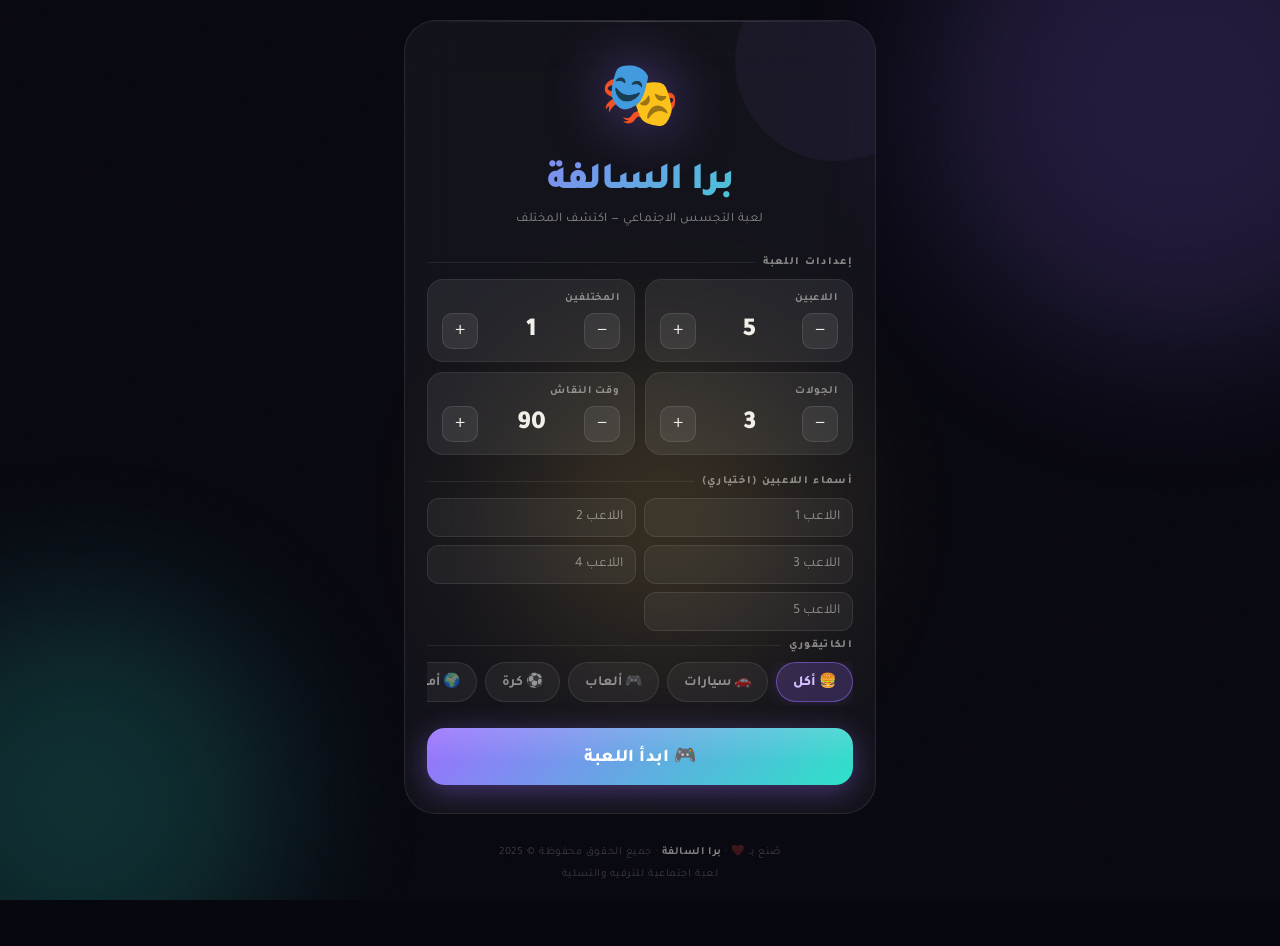
<file: index.html>
<!DOCTYPE html>
<html lang="ar" dir="rtl">
<head>
<meta charset="UTF-8"/>
<meta name="viewport" content="width=device-width, initial-scale=1.0, maximum-scale=1.0"/>
<title>برا السالفة</title>
<link rel="preconnect" href="https://fonts.googleapis.com">
<link href="https://fonts.googleapis.com/css2?family=Tajawal:wght@300;400;500;700;800;900&display=swap" rel="stylesheet">
<style>
:root{
  --bg:#07070f;
  --s1:#0e0e1c;
  --s2:#14142a;
  --s3:#1c1c38;
  --acc1:#f0c040;
  --acc2:#ff6a2f;
  --acc3:#9b6fff;
  --acc4:#2de2c8;
  --acc5:#ff4d6d;
  --text:#f2efe9;
  --t2:rgba(242,239,233,0.52);
  --t3:rgba(242,239,233,0.22);
  --t4:rgba(242,239,233,0.08);
  --rad:22px;
  --rad2:32px;
  --grd1:linear-gradient(135deg,#9b6fff,#2de2c8);
  --grd2:linear-gradient(135deg,#f0c040,#ff6a2f);
  --grd3:linear-gradient(135deg,#ff4d6d,#9b6fff);
}
*{margin:0;padding:0;box-sizing:border-box;-webkit-tap-highlight-color:transparent;}
html{font-size:16px;scroll-behavior:smooth;}
body{
  font-family:'Tajawal',sans-serif;
  background:var(--bg);color:var(--text);
  min-height:100vh;display:flex;
  justify-content:center;align-items:flex-start;
  overflow-x:hidden;
}

/* BG */
.scene{position:fixed;inset:0;z-index:0;overflow:hidden;}
.orb{position:absolute;border-radius:50%;filter:blur(80px);opacity:0.18;pointer-events:none;}
.orb1{width:500px;height:500px;background:#9b6fff;top:-150px;right:-150px;animation:orbF1 14s ease-in-out infinite alternate;}
.orb2{width:400px;height:400px;background:#2de2c8;bottom:-100px;left:-120px;animation:orbF2 18s ease-in-out infinite alternate;}
.orb3{width:300px;height:300px;background:#f0c040;top:40%;left:40%;animation:orbF3 11s ease-in-out infinite alternate;}
@keyframes orbF1{0%{transform:translate(0,0);}100%{transform:translate(-60px,80px);}}
@keyframes orbF2{0%{transform:translate(0,0);}100%{transform:translate(80px,-60px);}}
@keyframes orbF3{0%{transform:translate(0,0) scale(1);}100%{transform:translate(-40px,40px) scale(1.2);}}
.grain{position:fixed;inset:0;z-index:1;pointer-events:none;opacity:0.035;
  background-image:url("data:image/svg+xml,%3Csvg xmlns='http://www.w3.org/2000/svg' width='300' height='300'%3E%3Cfilter id='n'%3E%3CfeTurbulence type='fractalNoise' baseFrequency='0.75' numOctaves='4' stitchTiles='stitch'/%3E%3C/filter%3E%3Crect width='300' height='300' filter='url(%23n)'/%3E%3C/svg%3E");}

/* WRAP */
.wrap{position:relative;z-index:2;width:100%;max-width:500px;padding:20px 14px 60px;}

/* SCREEN ANIM */
.screen{animation:sIn 0.5s cubic-bezier(0.22,1,0.36,1);}
@keyframes sIn{from{opacity:0;transform:translateY(28px) scale(0.96);}to{opacity:1;transform:none;}}

/* CARD */
.card{
  background:rgba(255,255,255,0.045);
  border:1px solid rgba(255,255,255,0.09);
  border-radius:var(--rad2);
  backdrop-filter:blur(32px);-webkit-backdrop-filter:blur(32px);
  padding:28px 22px;position:relative;overflow:hidden;
}
.card-shine{
  position:absolute;top:0;left:0;right:0;height:1px;
  background:linear-gradient(90deg,transparent 0%,rgba(255,255,255,0.18) 50%,transparent 100%);
}
.card-glow{
  position:absolute;top:-60px;right:-60px;width:200px;height:200px;
  border-radius:50%;opacity:0.06;pointer-events:none;
}

/* LOGO */
.logo-wrap{text-align:center;padding:8px 0 28px;}
.logo-emoji{
  font-size:64px;display:block;margin-bottom:14px;
  filter:drop-shadow(0 0 28px rgba(155,111,255,0.5));
  animation:floaty 3.5s ease-in-out infinite;
}
@keyframes floaty{0%,100%{transform:translateY(0) rotate(-2deg);}50%{transform:translateY(-10px) rotate(2deg);}}
.logo-name{
  font-size:38px;font-weight:900;letter-spacing:-1px;
  background:var(--grd1);-webkit-background-clip:text;-webkit-text-fill-color:transparent;background-clip:text;
}
.logo-tagline{font-size:13px;color:var(--t2);margin-top:6px;font-weight:400;letter-spacing:0.04em;}

/* SECTION LABEL */
.sec-lbl{
  font-size:11px;font-weight:800;letter-spacing:0.12em;
  text-transform:uppercase;color:var(--t2);
  margin-bottom:10px;display:flex;align-items:center;gap:8px;
}
.sec-lbl::after{content:'';flex:1;height:1px;background:var(--t4);}

/* STEPPER */
.steppers{display:grid;grid-template-columns:1fr 1fr;gap:10px;margin-bottom:20px;}
.stepper-box{
  background:var(--t4);border:1px solid rgba(255,255,255,0.07);
  border-radius:16px;padding:12px 14px;
}
.stepper-lbl{font-size:11px;font-weight:700;letter-spacing:0.08em;text-transform:uppercase;color:var(--t2);margin-bottom:8px;}
.stepper-row{display:flex;align-items:center;justify-content:space-between;}
.step-btn{
  width:36px;height:36px;border-radius:10px;border:1px solid rgba(255,255,255,0.1);
  background:rgba(255,255,255,0.07);color:var(--text);font-size:20px;
  cursor:pointer;transition:background 0.15s,transform 0.1s;
  display:flex;align-items:center;justify-content:center;line-height:1;
  font-family:'Tajawal',sans-serif;
}
.step-btn:hover{background:rgba(255,255,255,0.14);}
.step-btn:active{transform:scale(0.88);}
.step-val{font-size:26px;font-weight:900;min-width:40px;text-align:center;}

/* CATEGORY */
.cat-scroll{
  display:flex;gap:8px;overflow-x:auto;padding-bottom:4px;margin-bottom:8px;
  scrollbar-width:none;-ms-overflow-style:none;
}
.cat-scroll::-webkit-scrollbar{display:none;}
.cat-chip{
  flex-shrink:0;padding:9px 16px;border-radius:50px;
  border:1px solid rgba(255,255,255,0.09);
  background:rgba(255,255,255,0.05);
  color:var(--t2);font-size:14px;font-weight:600;
  font-family:'Tajawal',sans-serif;cursor:pointer;
  transition:all 0.2s;white-space:nowrap;
}
.cat-chip:hover{background:rgba(255,255,255,0.1);color:var(--text);}
.cat-chip.on{
  background:rgba(155,111,255,0.22);
  border-color:rgba(155,111,255,0.5);
  color:#d4beff;font-weight:800;
  box-shadow:0 0 16px rgba(155,111,255,0.18);
}

/* NAME INPUTS */
.names-grid{display:grid;grid-template-columns:1fr 1fr;gap:8px;margin-bottom:8px;}
.name-input{
  width:100%;padding:10px 12px;border-radius:12px;
  border:1px solid rgba(255,255,255,0.09);background:rgba(255,255,255,0.05);
  color:var(--text);font-size:14px;font-weight:600;
  font-family:'Tajawal',sans-serif;transition:all 0.2s;
}
.name-input::placeholder{color:var(--t2);font-weight:400;}
.name-input:focus{outline:none;background:rgba(255,255,255,0.09);border-color:rgba(155,111,255,0.45);}

/* MAIN BTN */
.btn{
  width:100%;padding:16px;border:none;border-radius:18px;
  color:#fff;font-size:18px;font-weight:800;
  font-family:'Tajawal',sans-serif;cursor:pointer;
  transition:transform 0.15s,box-shadow 0.2s,opacity 0.15s;
  position:relative;overflow:hidden;margin-top:14px;
  letter-spacing:0.02em;
}
.btn::before{
  content:'';position:absolute;inset:0;
  background:linear-gradient(180deg,rgba(255,255,255,0.13) 0%,transparent 60%);
  pointer-events:none;
}
.btn:hover{transform:translateY(-2px);}
.btn:active{transform:scale(0.97);opacity:0.9;}
.btn-primary{background:var(--grd1);box-shadow:0 6px 28px rgba(155,111,255,0.38);}
.btn-primary:hover{box-shadow:0 10px 36px rgba(155,111,255,0.5);}
.btn-gold{background:var(--grd2);box-shadow:0 6px 28px rgba(240,192,64,0.35);}
.btn-red{background:var(--grd3);box-shadow:0 6px 24px rgba(255,77,109,0.35);}
.btn-ghost{
  background:rgba(255,255,255,0.07);
  border:1px solid rgba(255,255,255,0.12);
  box-shadow:none;color:var(--text);font-weight:700;font-size:16px;
}
.btn-ghost:hover{background:rgba(255,255,255,0.12);}

/* PROGRESS */
.prog-wrap{margin-bottom:22px;}
.prog-meta{display:flex;justify-content:space-between;font-size:12px;font-weight:700;color:var(--t2);margin-bottom:8px;text-transform:uppercase;letter-spacing:0.05em;}
.prog-track{height:5px;background:rgba(255,255,255,0.07);border-radius:99px;overflow:hidden;}
.prog-fill{height:100%;border-radius:99px;background:var(--grd1);transition:width 0.6s cubic-bezier(0.34,1.56,0.64,1);}

/* ROUND PILL */
.round-pill{
  display:inline-flex;align-items:center;gap:6px;
  padding:5px 14px;border-radius:99px;
  background:rgba(155,111,255,0.12);border:1px solid rgba(155,111,255,0.28);
  color:#c4a7ff;font-size:12px;font-weight:800;letter-spacing:0.06em;
  text-transform:uppercase;margin-bottom:18px;
}

/* PLAYER REVEAL */
.player-tag{
  display:inline-flex;align-items:center;gap:6px;
  background:rgba(240,192,64,0.1);border:1px solid rgba(240,192,64,0.25);
  border-radius:99px;padding:5px 14px;
  font-size:12px;font-weight:800;color:var(--acc1);
  text-transform:uppercase;letter-spacing:0.07em;margin-bottom:10px;
}
.player-big{font-size:44px;font-weight:900;line-height:1;margin-bottom:28px;letter-spacing:-1px;}

/* FLIP */
.flip{
  height:210px;border-radius:24px;
  display:flex;flex-direction:column;align-items:center;justify-content:center;
  gap:10px;cursor:pointer;user-select:none;
  transition:transform 0.15s,box-shadow 0.2s;
  margin:4px 0 24px;position:relative;overflow:hidden;
}
.flip:active{transform:scale(0.97);}
.flip-lock{
  background:rgba(255,255,255,0.03);
  border:2px dashed rgba(255,255,255,0.14);
}
.flip-lock .fl-ico{font-size:44px;animation:pulse2 2.8s ease-in-out infinite;}
@keyframes pulse2{0%,100%{transform:scale(1);opacity:0.7;}50%{transform:scale(1.12);opacity:1;}}
.flip-lock .fl-txt{font-size:16px;color:var(--t2);font-weight:600;}
.flip-open{
  background:linear-gradient(145deg,#1a0d44,#0d2a3a);
  border:1px solid rgba(255,255,255,0.1);
  box-shadow:0 20px 60px rgba(0,0,0,0.5),inset 0 1px 0 rgba(255,255,255,0.1);
}
.flip-open::before{
  content:'';position:absolute;
  width:200px;height:200px;border-radius:50%;
  background:radial-gradient(circle,rgba(155,111,255,0.25),transparent 70%);
  top:-40px;left:-40px;pointer-events:none;
}
.flip-open::after{
  content:'';position:absolute;
  width:150px;height:150px;border-radius:50%;
  background:radial-gradient(circle,rgba(45,226,200,0.15),transparent 70%);
  bottom:-30px;right:-30px;pointer-events:none;
}
.fo-badge{position:relative;font-size:11px;font-weight:800;letter-spacing:0.12em;text-transform:uppercase;color:var(--acc4);opacity:0.8;}
.fo-word{position:relative;font-size:48px;font-weight:900;letter-spacing:-1px;animation:wPop 0.45s cubic-bezier(0.34,1.56,0.64,1);}
@keyframes wPop{from{transform:scale(0.4) rotate(-8deg);opacity:0;}to{transform:none;opacity:1;}}
.fo-hint{position:relative;font-size:12px;color:var(--t2);}

/* TIMER */
.timer-outer{display:flex;justify-content:center;margin-bottom:22px;}
.timer-ring{position:relative;width:120px;height:120px;}
.timer-ring svg{transform:rotate(-90deg);}
.timer-mid{position:absolute;inset:0;display:flex;flex-direction:column;align-items:center;justify-content:center;}
.t-num{font-size:34px;font-weight:900;line-height:1;}
.t-lbl{font-size:10px;color:var(--t2);text-transform:uppercase;letter-spacing:0.1em;margin-top:2px;}

/* HINTS */
.hints-g{display:grid;grid-template-columns:1fr 1fr;gap:8px;margin-bottom:18px;}
.h-pill{
  padding:10px;border-radius:12px;
  border:1px solid rgba(255,255,255,0.08);background:rgba(255,255,255,0.04);
  color:var(--t2);font-size:13px;font-family:'Tajawal',sans-serif;
  cursor:pointer;transition:all 0.18s;text-align:center;
}
.h-pill:hover{background:rgba(255,255,255,0.09);color:var(--text);}
.h-pill.done{
  background:rgba(45,226,200,0.07);border-color:rgba(45,226,200,0.22);
  color:var(--acc4);text-decoration:line-through;opacity:0.45;pointer-events:none;
}

/* OUTSIDER */
.out-card{
  display:flex;align-items:center;gap:14px;
  background:rgba(255,77,109,0.08);border:1px solid rgba(255,77,109,0.22);
  border-radius:18px;padding:16px;margin-bottom:10px;
  animation:sIn 0.4s ease;
}
.out-ava{
  width:52px;height:52px;border-radius:14px;flex-shrink:0;
  background:rgba(255,77,109,0.18);
  display:flex;align-items:center;justify-content:center;font-size:26px;
}
.out-name{font-size:20px;font-weight:900;}
.out-sub{font-size:13px;color:rgba(255,130,130,0.7);margin-top:2px;}

/* WORD COMPARE */
.wc{display:grid;grid-template-columns:1fr 1fr;gap:10px;margin:14px 0;}
.wb{border-radius:16px;padding:16px 10px;text-align:center;}
.wb-n{background:rgba(45,226,200,0.08);border:1px solid rgba(45,226,200,0.22);}
.wb-o{background:rgba(255,77,109,0.08);border:1px solid rgba(255,77,109,0.22);}
.wb-lbl{font-size:10px;font-weight:800;text-transform:uppercase;letter-spacing:0.1em;opacity:0.65;margin-bottom:6px;}
.wb-val{font-size:22px;font-weight:900;}
.wb-n .wb-lbl,.wb-n .wb-val{color:var(--acc4);}
.wb-o .wb-lbl,.wb-o .wb-val{color:#ff8fa3;}

/* VOTE */
.vote-box{
  background:rgba(255,255,255,0.03);border:1px solid rgba(255,255,255,0.07);
  border-radius:18px;padding:16px;margin:14px 0;
}
.vote-ttl{font-size:13px;font-weight:700;color:var(--t2);text-align:center;margin-bottom:12px;}
.vote-g{display:flex;flex-wrap:wrap;gap:8px;justify-content:center;}
.vbtn{
  padding:8px 18px;border-radius:12px;
  border:1px solid rgba(255,255,255,0.1);background:rgba(255,255,255,0.05);
  color:var(--t2);font-size:14px;font-weight:700;
  font-family:'Tajawal',sans-serif;cursor:pointer;transition:all 0.18s;
}
.vbtn:hover{background:rgba(255,255,255,0.1);color:var(--text);}
.vbtn.on{background:rgba(240,192,64,0.15);border-color:rgba(240,192,64,0.4);color:var(--acc1);}

/* SCORES */
.s-list{margin:14px 0;}
.s-row{
  display:flex;align-items:center;gap:12px;
  padding:14px 16px;border-radius:16px;margin-bottom:8px;
  background:rgba(255,255,255,0.03);border:1px solid rgba(255,255,255,0.06);
  transition:all 0.3s;
}
.s-row.g1{background:rgba(240,192,64,0.07);border-color:rgba(240,192,64,0.22);}
.s-row.g2{background:rgba(192,192,192,0.05);border-color:rgba(192,192,192,0.15);}
.s-row.g3{background:rgba(205,127,50,0.06);border-color:rgba(205,127,50,0.18);}
.s-rank{font-size:22px;width:32px;text-align:center;flex-shrink:0;}
.s-name{flex:1;font-size:16px;font-weight:700;}
.s-pts{
  background:rgba(255,255,255,0.07);
  border-radius:99px;padding:4px 14px;
  font-size:14px;font-weight:900;color:var(--acc1);
}

/* WINNER */
.winner{
  text-align:center;padding:30px 20px;
  background:linear-gradient(145deg,rgba(240,192,64,0.09),rgba(155,111,255,0.07));
  border:1px solid rgba(240,192,64,0.18);border-radius:24px;margin-bottom:20px;
  animation:sIn 0.6s cubic-bezier(0.34,1.56,0.64,1);
}
.w-crown{font-size:58px;display:block;animation:floaty 2.5s ease-in-out infinite;margin-bottom:8px;filter:drop-shadow(0 0 20px rgba(240,192,64,0.5));}
.w-sub{font-size:12px;font-weight:800;text-transform:uppercase;letter-spacing:0.1em;color:var(--t2);}
.w-name{font-size:38px;font-weight:900;color:var(--acc1);margin:6px 0;letter-spacing:-0.5px;}
.w-pts{font-size:15px;color:var(--t2);}

/* INFO BOX */
.info{
  background:rgba(45,226,200,0.05);border:1px solid rgba(45,226,200,0.14);
  border-radius:12px;padding:12px 14px;font-size:12px;
  color:rgba(45,226,200,0.8);line-height:2;margin:10px 0;
}

/* FOOTER */
.footer{
  text-align:center;margin-top:28px;
  font-size:11px;color:var(--t3);letter-spacing:0.05em;line-height:2;
}
.footer strong{color:var(--t2);font-weight:700;}

/* DIVIDER */
.div{height:1px;background:var(--t4);margin:18px 0;}

/* CENTER */
.tc{text-align:center;}
.mb4{margin-bottom:4px;}
.mb12{margin-bottom:12px;}
.mb18{margin-bottom:18px;}
</style>
</head>
<body>
<div class="scene">
  <div class="orb orb1"></div>
  <div class="orb orb2"></div>
  <div class="orb orb3"></div>
</div>
<div class="grain"></div>
<div class="wrap"><div id="app"></div></div>

<script>
/* ══════════════════════════════════════════════
   WORD BANK — 14 categories, 40+ pairs each
══════════════════════════════════════════════ */
const CATS={
"🍔 أكل":[
  ["برجر","شاورما"],["بيتزا","فطيرة"],["كبسة","مندي"],["قهوة","شاي"],
  ["دونات","كوكيز"],["كولا","بيبسي"],["سوشي","روبيان"],["بطاطس مقلية","بطاطس مشوية"],
  ["آيس كريم","جيلاتو"],["شوكولاته","كاراميل"],["تشيز كيك","تيراميسو"],["ويفر","كيت كات"],
  ["رز","معكرونة"],["فلافل","كباب"],["لحم","دجاج"],["خبز","كرواسون"],
  ["عسل","مربى"],["زبدة","جبنة"],["تمر","زبيب"],["مافن","كب كيك"],
  ["لاتيه","كابتشينو"],["موز","تفاحة"],["مانجو","فراولة"],["عصير برتقال","عصير تفاح"],
  ["سمبوسة","بريك"],["هريس","جريش"],["مطبق","بنكاك"],["ورق عنب","محشي"],
  ["حمص","فول"],["باذنجان","كوسا"],["سمك","ربيان"],["لقيمات","زلابية"],
  ["بسبوسة","كنافة"],["مهلبية","أم علي"],["ماكرون","إيكلير"],["تاكو","بريتو"],
  ["رامن","أودون"],["ستيك","كوتليت"],["لازانيا","مسقعة"],["باييا","ريزوتو"],
  ["جوز هند","بطيخ"],["خوخ","كيوي"],["ثوم","بصل"],["زيتون","خيار"],
  ["برياني","كبسة"],["شاورما لحم","شاورما دجاج"],["فطور سعودي","فطور مصري"],["كيك","تورتة"],
  ["فشار","شيبس"],["مكسرات","بزر"],["سلطة سيزر","تبولة"],["بيض مقلي","بيض مسلوق"],
  ["حليب","لبن"],["ماء غازي","عصير طبيعي"],
],
"🚗 سيارات":[
  ["كامري","أكورد"],["مرسيدس","لكزس"],["ددسن","هايلكس"],["موستنق","كامارو"],
  ["جي كلاس","رنج روفر"],["لامبورغيني","فيراري"],["بورش","ماكلارين"],["تويوتا","هوندا"],
  ["BMW","أودي"],["باترول","لاند كروزر"],["شيفروليه","فورد"],["كيا","هيونداي"],
  ["فولفو","جاغوار"],["بنتلي","رولز رويس"],["تسلا","ريفيان"],["مازدا","متسوبيشي"],
  ["رينو","بيجو"],["فيات","سيات"],["سوبارو","سوزوكي"],["جيب","إنفيتي"],
  ["لينكون","كاديلاك"],["أكورا","جنسيس"],["بوجاتي","كونيغسيق"],["آستون مارتن","ماكلارين"],
  ["ألفا روميو","ماسيراتي"],["برامبو","ألبينا"],["سياره هجين","سياره كهربائيه"],
  ["سيدان","SUV"],["كوبيه","كابريوليه"],["بيك أب","ميني فان"],
  ["جينيسيس","لكزس"],["جي إم سي","شيفروليه"],["نيسان","تويوتا"],["دايهاتسو","سوزوكي"],
  ["فورد رابتر","تويوتا هايلكس"],["هامر","جيب رانجلر"],["ماكلارين","بوغاتي"],["سيدان فخم","هاتشباك"],
  ["دفع رباعي","دفع أمامي"],["سكوتر كهربائي","دراجة نارية"],
],
"🎮 ألعاب":[
  ["ماينكرافت","روبلوكس"],["فالورانت","كود"],["فيفا","eFootball"],["GTA","ريد ديد"],
  ["فورتنايت","ببجي"],["ليج أوف ليجندز","دوتا 2"],["أمونج أس","أسيسين كريد"],
  ["زيلدا","ماريو"],["هوقوارتس ليغاسي","إيلدن رينج"],["سبايدرمان","باتمان أركام"],
  ["هالو","ديستيني"],["أبيكس ليجندز","واذرسبون"],["سايبربانك","ووتشدوجز"],
  ["ديفل ماي كراي","بايونيتا"],["سوني كرايتون","سوني هورايزن"],["بلودبورن","دارك سولز"],
  ["أوفرووتش","باراجون"],["تيرارياه","ستارديو فالي"],["أنيمال كروسينج","هاني"],
  ["نيد فور سبيد","فورزا"],["بيوشوك","سيستم شوك"],["ماس إفيكت","كيارا جرند"],
  ["مورتال كومبات","تيكين"],["ستريت فايتر","كينغ أوف فايترز"],["بوكيمون","ديجيمون"],
  ["سونيك","ميغامان"],["بنجو كازووي","كراش بانديكوت"],["راتشيت وكلانك","جاك أند داكستر"],
  ["ميرابيل","بيومتال"],["أوريوشن","بلات"],["ريزيدنت إيفيل","سايلنت هيل"],
  ["دياولو","باث أوف إكزايل"],["هيرثستون","ماجيك ذي غازيرينج"],["أسفالت","ريل ريسينج"],
  ["كول أوف ديوتي","باتلفيلد"],["روكيت ليج","فيفا"],["فري فاير","ببجي موبايل"],["كلاش أوف كلانس","كلاش رويال"],
  ["كاندي كراش","صب واي سيرفرز"],["رينبو سيكس","كاونتر سترايك"],["ذا لاست أوف أس","ديز جون"],
  ["ديابلو","باث أوف إكزايل 2"],["فاينل فانتازي","دراجون كويست"],["إف سي 25","إي فوتبول"],
],
"⚽ كرة":[
  ["رونالدو","ميسي"],["الهلال","النصر"],["الاتحاد","الأهلي"],["ريال مدريد","برشلونة"],
  ["ليفربول","مانشستر سيتي"],["نيمار","مبابي"],["التعاون","الفيحاء"],["لامين يامال","بيدري"],
  ["إنتر ميلان","ميلان"],["يوفنتوس","نابولي"],["بايرن ميونخ","دورتموند"],["PSG","أرسنال"],
  ["مانشستر يونايتد","تشيلسي"],["توتنهام","أستون فيلا"],["أتلتيكو مدريد","سيفيا"],
  ["بنفيكا","بورتو"],["سيلتيك","رينجرز"],["أياكس","PSV"],["زيدان","رونالدينيو"],
  ["بيكنباور","كروف"],["بيليه","مارادونا"],["لفانتين","بنزيمة"],["هالاند","فينيسيوس"],
  ["محمد صلاح","سون هيونج مين"],["بوكايو ساكا","مارتيليس"],["كيليان مبابي","ديمبيلي"],
  ["دفري","فان ديك"],["كيبا","كورتوا"],["تير شتيغن","ألفيسون"],["رحيم ستيرلينج","بيرناردو سيلفا"],
  ["الشباب","أحد"],["الفتح","ضمك"],["كأس العالم","كأس آسيا"],["دوري روشن","دوري أبطال أوروبا"],
  ["كرة قدم","كرة يد"],["حكم","لاعب"],["ضربة جزاء","ركلة حرة"],["مدافع","مهاجم"],["حارس مرمى","خط وسط"],
],
"🌍 أماكن":[
  ["مكة","المدينة"],["الرياض","جدة"],["دبي","أبوظبي"],["القاهرة","الإسكندرية"],
  ["لندن","باريس"],["طوكيو","سيول"],["نيويورك","لوس أنجلوس"],["البر","البحر"],
  ["الحديقة","الشاطئ"],["النيوم","العُلا"],["أمستردام","بروكسل"],["روما","ميلان"],
  ["برلين","ميونخ"],["مدريد","برشلونة"],["بانكوك","سنغافورة"],["مومباي","دلهي"],
  ["إسطنبول","أنقرة"],["ماليزيا","إندونيسيا"],["سيدني","ملبورن"],["كيب تاون","نيروبي"],
  ["تورنتو","فانكوفر"],["مكسيكو سيتي","بوينس آيرس"],["ريو","ساو باولو"],["براغ","فيينا"],
  ["موسكو","سانت بطرسبرغ"],["بيجين","شنغهاي"],["أوساكا","كيوتو"],["مراكش","تونس"],
  ["عمان","مسقط"],["الكويت","البحرين"],["الجبال","السهول"],["الصحراء","الغابة"],
  ["المدينة","الريف"],["الجنوب","الشمال"],["الشرق","الغرب"],["الجزيرة","القارة"],
  ["الطائف","أبها"],["تبوك","حائل"],["الدمام","الخبر"],["جازان","نجران"],
  ["فلورنسا","البندقية"],["فيينا","زيوريخ"],["هلسنكي","ستوكهولم"],["أوسلو","كوبنهاغن"],
  ["الأهرامات","برج إيفل"],["برج خليفة","برج المملكة"],
],
"👕 ملابس":[
  ["نايك","أديداس"],["قميص","تيشيرت"],["جينز","بنطلون كتان"],["بشت","عباية"],
  ["كوتشي","صندل"],["شماغ","غترة"],["بليزر","جاكيت"],["سوتشي","بيجامة"],
  ["ساعة رولكس","ساعة أبل"],["نظارة شمسية","نظارة طبية"],["ثوب","دشداشة"],
  ["فستان","تنورة"],["بلوزة","قميص كاجوال"],["كاب","بيني"],["وشاح","كرافته"],
  ["حزام جلد","حزام قماش"],["جوارب","كنادر"],["سترة شتوية","معطف"],["بدلة","كاجوال"],
  ["رياضي","رسمي"],["أبيض","أسود"],["قطن","بوليستر"],["كاشير","بالنسياغا"],
  ["زارا","H&M"],["لويس فيتون","غوتشي"],["شانيل","ديور"],["برادا","فيندي"],
  ["عباس كراتشي","ماكسمارا"],["أنكر","أويا"],["بوما","ريبوك"],["أسيكس","نيوبالانس"],
  ["سالومون","مونتبيل"],["باتاغونيا","نورث فيس"],["حقيبة يد","حقيبة ظهر"],
  ["خاتم","سوار"],["قرط","عقد"],["عطر رجالي","عطر نسائي"],
  ["كروكس","فانز"],["نيو بالانس","أون"],["يوجي","إيزي"],["تومي هيلفيغر","رالف لورين"],
  ["فيرساتشي","أرماني"],["بربري","مايكل كورس"],["حذاء رياضي","حذاء رسمي"],["قفازات","طاقية"],
  ["منديل","محفظة"],["دبوس","مشبك"],
],
"🎬 أفلام وترفيه":[
  ["أفنجرز","جاستس ليق"],["ستار وورز","ستار تريك"],["هاري بوتر","ذا هوبيت"],
  ["تايتانيك","ذا نوتبوك"],["الأسد الملك","عالم النمل"],["إنترستيلار","ذا مارشن"],
  ["توب غن","ميشن إمبوسبل"],["نتفليكس","ديزني بلس"],["تيك توك","انستقرام"],
  ["يوتيوب","تويتش"],["سينما","مسرح"],["بودكاست","راديو"],
  ["رعب","كوميدي"],["أكشن","دراما"],["خيال علمي","فانتازيا"],["رومانسي","تشويق"],
  ["إكس مين","فانتاستيك فور"],["ثور","كابتن أمريكا"],["باتمان","سوبرمان"],
  ["سبايدرمان","ديدبول"],["ماتريكس","توتال ريكول"],["ترمينيتر","روبوكوب"],
  ["غودفيلاز","ذا دبارتد"],["شيندلرز ليست","ذا بيانيست"],["دارك نايت","جوكر"],
  ["فروزن","تانغلد"],["مونانا","كوكو"],["توي ستوري","فاندينج نيمو"],
  ["شيرلوك هولمز","هيرودين"],["ووكينغ ديد","آنر آس"],["بريكنج باد","بيتر سولكاوانو"],
  ["مانداليريان","أوبي وان"],["هاوس أوف ذا دراجون","ذا ويتشر"],["بيك","ستريمر"],
  ["سعودي دراما","خليجي دراما"],["تركي دراما","كوري دراما"],
  ["إنسايد أوت","أب"],["شريك","مدغشقر"],["جوماندجي","نايت آت ذا ميوزيم"],["كونجورينج","إنسيديوس"],
  ["سكريم","فرايداي ذا 13"],["بيونسيه","ريهانا"],["تايلور سويفت","أريانا غراندي"],["دريك","إيمينم"],
  ["سناب شات","تيليجرام"],["واتساب","ماسنجر"],
],
"📱 إلكترونيات":[
  ["آيفون","سامسونج"],["آيباد","سيرفس"],["بلايستيشن","إكس بوكس"],["آبل ووتش","ويرOS"],
  ["ماك","ويندوز"],["آيربودز","سوني WH-1000XM5"],["تيفي سمارت","بروجيكتور"],
  ["نينتندو سويتش","ستيم ديك"],["جي بي إل","سوني SRS"],["دايسون","شاومي"],
  ["ديل","لينوفو"],["HP","Asus"],["Anker","Belkin"],["سامسونج OLED","LG OLED"],
  ["OnePlus","Google Pixel"],["هواوي","أوبو"],["ريلمي","ناثينغ"],["موتورولا","نوكيا"],
  ["ماوس لاسلكي","ماوس سلكي"],["كيبورد ميكانيكي","كيبورد عادي"],["SSD","HDD"],
  ["RAM 16GB","RAM 32GB"],["شاشة 4K","شاشة 144Hz"],["RTX 4090","RX 7900"],
  ["ذكاء اصطناعي","برمجة"],["VR هيدسيت","AR نظارة"],["روبوت","درون"],
  ["كاميرا سوني","كاميرا كانون"],["GoPro","DJI"],["طابعة ثري دي","ليزر كاتر"],
  ["شاحن لاسلكي","شاحن سريع"],["باور بانك","بطارية"],["USB-C","MagSafe"],
  ["بلوتوث","واي فاي"],["5G","فايبر"],["VPN","فايروول"],
  ["آيفون 16","سامسونج S25"],["ماك بوك","سيرفس لابتوب"],["أبل تي في","كروم كاست"],["اليكسا","جوجل هوم"],
  ["فيتبيت","ساعة سامسونج"],["سماعة سلكية","سماعة لاسلكية"],["شاحن آيفون","شاحن أندرويد"],
  ["فلاش ميموري","هارد خارجي"],["راوتر","مقوي إشارة"],["تطبيق","موقع إلكتروني"],
],
"🐾 حيوانات":[
  ["قطو","كلب"],["أسد","نمر"],["دلفين","حوت"],["فيل","زرافة"],
  ["أرنب","سنجاب"],["ببغاء","كناري"],["حصان","جمل"],["قرد","شمبانزي"],
  ["تمساح","سلحفاة"],["فراشة","نحلة"],["عقاب","بومة"],["نمر الثلج","فهد"],
  ["ذئب","ثعلب"],["دب","خنزير بري"],["غزال","أيل"],["وعل","كبش"],
  ["سمك كلاون","سمك ببغاء"],["قرش","أخطبوط"],["حصان البحر","قنديل البحر"],["سرطان البحر","جراد البحر"],
  ["ضفدع","سمندل"],["ثعبان","سحلية"],["تمساح الغاريال","ورل"],["شبث","عقرب"],
  ["نمل","صرصار"],["ذبابة","بعوضة"],["عنكبوت","عقرب"],["جراد","صرصار الليل"],
  ["حمامة","عصفور"],["طاووس","دراج"],["بطريق","فلامنغو"],["توكان","طوقان"],
  ["كوالا","كنغر"],["وامبات","إمو"],["تاسماني ديفيل","بلاتيبوس"],["ليمور","فوسا"],
  ["باندا","باندا أحمر"],["دب قطبي","دب بني"],["فيل أفريقي","فيل آسيوي"],["أسد البحر","فقمة"],
  ["حمار","بغل"],["ماعز","خروف"],["بقرة","ثور"],["ديك","دجاجة"],
  ["بطة","إوزة"],["أرنب بري","أرنب أليف"],["قط شيرازي","قط سيامي"],["كلب هاسكي","كلب بيتبول"],
  ["حوت أزرق","حوت أحدب"],["فرس النهر","وحيد القرن"],
],
"😂 عشوائي":[
  ["ليل","نهار"],["شتاء","صيف"],["جوال","آيباد"],["قلم","رصاص"],
  ["طيارة","قطار"],["كتاب","جريدة"],["حذاء","صندل"],["شمس","قمر"],
  ["صحراء","غابة"],["جبل","وادي"],["نهر","بحيرة"],["مطر","ثلج"],
  ["ريح","عاصفة"],["برق","رعد"],["صباح","مساء"],["ربيع","خريف"],
  ["مدرسة","جامعة"],["دكتور","مهندس"],["طبيب","محامي"],["معلم","أستاذ"],
  ["مطعم","مقهى"],["سوبرماركت","بقالة"],["ملعب","استاد"],["مسبح","صالة"],
  ["سرير","أريكة"],["مطبخ","حمام"],["باب","شباك"],["مصعد","درج"],
  ["تلفون أرضي","لاسلكي"],["راديو","تلفزيون"],["مجلة","صحيفة"],["خريطة","بوصلة"],
  ["ساعة","تقويم"],["مطرقة","مفك"],["قفل","مفتاح"],["شمعة","بطارية"],
  ["خيمة","كارافان"],["قارب","طوف"],["دراجة","سكوتر"],["مترو","باص"],
  ["ورقة","قلم رصاص"],["مظلة","معطف مطر"],["إشارة مرور","دوار"],["مصعد","سلم كهربائي"],
  ["حقيبة سفر","شنطة يد"],["جواز سفر","بطاقة هوية"],["تذكرة طيران","تأشيرة"],["فندق","شقة مفروشة"],
  ["مكيف","مروحة"],["غسالة","نشافة"],
],
"🎵 موسيقى":[
  ["عود","قيثارة"],["طبلة","دف"],["مزمار","ناي"],["بيانو","أورغ"],
  ["أغنية خليجية","أغنية مصرية"],["راب","بوب"],["ريقي","جاز"],["كلاسيك","إلكترونيك"],
  ["حسين الجسمي","ماجد المهندس"],["محمد عبده","طلال مداح"],["أم كلثوم","فيروز"],
  ["عمرو دياب","تامر حسني"],["كونسرت","حفلة خاصة"],["مطرب","ملحن"],
  ["ألبوم","سينجل"],["إذاعة","بودكاست موسيقي"],["سماعة استوديو","سماعة عادية"],
  ["مايك لاسلكي","مايك سلكي"],["دي جي","فرقة حية"],["نوتة موسيقية","كلمات أغنية"],
  ["كي بوب","كي دراما"],["فرقة بي تي إس","فرقة بلاك بينك"],["تايلور سويفت","أديل"],
  ["إد شيران","جاستن بيبر"],["روك","ميتال"],["فولكلور","تراث"],
  ["مهرجانات مصرية","شعبي خليجي"],["أوركسترا","فرقة شعبية"],["غيتار كهربائي","غيتار كلاسيكي"],
  ["مايكروفون","سماعة رأس"],
],
"💼 مهن":[
  ["طبيب","ممرض"],["مهندس مدني","مهندس معماري"],["محامي","قاضي"],["معلم","محاضر جامعي"],
  ["طيار","مضيف طيران"],["شرطي","جندي"],["مبرمج","مصمم جرافيك"],["محاسب","مدقق مالي"],
  ["صيدلي","طبيب أسنان"],["مصور","مخرج"],["كاتب","صحفي"],["طباخ","شيف"],
  ["نجار","حداد"],["كهربائي","سباك"],["مزارع","صياد"],["رائد فضاء","طيار حربي"],
  ["بائع","مندوب مبيعات"],["مدير","موظف"],["ريادي أعمال","مستثمر"],["مؤثر","يوتيوبر"],
  ["حلاق","خبير تجميل"],["مرشد سياحي","سائق تاكسي"],["مترجم","كاتب محتوى"],
  ["مصمم أزياء","خياط"],["عامل بناء","مقاول"],["باحث علمي","أستاذ جامعي"],
  ["مدرب رياضي","حكم رياضي"],["ممثل","مقدم برامج"],["رجل إطفاء","منقذ"],["بيطري","طبيب حيوانات"],
],
"🏫 مدرسة وجامعة":[
  ["مدرسة ابتدائية","مدرسة ثانوية"],["جامعة حكومية","جامعة أهلية"],["اختبار نهائي","اختبار قصير"],
  ["واجب منزلي","مشروع تخرج"],["فصل دراسي","إجازة صيفية"],["معلم","مشرف"],
  ["طالب","خريج"],["مقرر إجباري","مقرر اختياري"],["محاضرة","معمل"],
  ["مكتبة","كافتيريا"],["قلم حبر","قلم رصاص"],["دفتر","كتاب مدرسي"],
  ["حقيبة مدرسية","حقيبة ظهر"],["طباشير","سبورة ذكية"],["زي مدرسي","ملابس عادية"],
  ["منحة دراسية","قرض طلابي"],["تخصص علمي","تخصص أدبي"],["ثانوي عام","دبلوم فني"],
  ["بكالوريوس","ماجستير"],["دكتوراه","زمالة"],["نشاط لاصفي","رحلة مدرسية"],
  ["استراحة","طابور الصباح"],["مدير المدرسة","وكيل المدرسة"],["حافلة مدرسية","سيارة أهل"],
  ["اختبار شفهي","اختبار تحريري"],["تقرير","بحث علمي"],["عرض تقديمي","ورقة عمل"],
  ["فصل عملي","فصل نظري"],["منصة تعليمية","كتاب ورقي"],["زمالة دراسية","تبادل طلابي"],
],
"🎉 مناسبات واحتفالات":[
  ["عيد الفطر","عيد الأضحى"],["اليوم الوطني","يوم التأسيس"],["حفلة تخرج","حفلة زواج"],
  ["عيد ميلاد","ذكرى سنوية"],["رأس السنة","عيد الحب"],["حفل خطوبة","حفل زفاف"],
  ["عزيمة عائلية","تجمع أصدقاء"],["مهرجان","معرض"],["كرنفال","سوق موسمي"],
  ["زفة","استقبال"],["هدية","مفاجأة"],["بطاقة تهنئة","رسالة تهنئة"],
  ["كيك عيد ميلاد","حلا المناسبات"],["ألعاب نارية","بالونات"],["ديكور المناسبة","إضاءة المناسبة"],
  ["دعوة إلكترونية","دعوة ورقية"],["قاعة أفراح","فندق"],["مصور مناسبات","فيديوغرافر"],
  ["منسق حفلات","منظم فعاليات"],["إجازة رسمية","عطلة نهاية أسبوع"],["احتفال عائلي","احتفال عام"],
  ["موسم الرياض","موسم جدة"],["عيد الأم","يوم المعلم"],["رمضان","شهر شعبان"],
  ["ليلة القدر","ليلة النصف من شعبان"],["قرقيعان","حق الليلة"],["سهرة","سمر"],
  ["استراحة عائلية","شاليه"],["مخيم بري","رحلة بحرية"],["حفل تخرج جامعي","حفل تخرج مدرسي"],
],
"🛍️ تسوق ومتاجر":[
  ["كارفور","بنده"],["نون","أمازون"],["نمشي","سيفي"],["ايكيا","هوم سنتر"],
  ["ستاربكس","كوستا"],["ماكدونالدز","برجر كنق"],["كنتاكي","البيك"],["هرفي","صدفة"],
  ["دومينوز","بيتزا هت"],["سنتربوينت","ماكس"],["اتش اند ام","زارا"],["أبل ستور","سامسونج ستور"],
  ["مول","سوق شعبي"],["متجر إلكتروني","متجر فعلي"],["عرض خاص","تخفيضات نهاية الموسم"],
  ["بطاقة ائتمان","دفع عند الاستلام"],["توصيل سريع","استلام من المتجر"],["كوبون خصم","نقاط ولاء"],
  ["سلة تسوق","عربة تسوق"],["فاتورة","إيصال"],["بائع","كاشير"],["مرتجعات","استبدال"],
  ["تطبيق تسوق","موقع تسوق"],["بلاك فرايداي","اليوم الوطني للتسوق"],["مطعم فاخر","مطعم شعبي"],
  ["كافيه","مقهى تراثي"],["دليفري","تيك أواي"],["مندوب توصيل","سائق أجرة"],["عرض بوفيه","قائمة طعام"],
  ["فروع متعددة","متجر واحد"],
],
};

const HINTS=[
  "قول كلمة واحدة وصفه","قول متى تستخدمه","قول وين تلقاه",
  "قول كيف ريحته","قول لونه","قول شكله",
  "قول من يستخدمه","قول كم يكلف تقريباً","قول شيء متعلق فيه",
  "قول ضده","قول مين يحبه","قول وين يُصنع",
  "قول صوته","قول وزنه","قول فصله المفضل",
  "قول حجمه","قول طعمه","قول أول حرف بالاسم",
  "قول ذكرى لك فيه","قول مكانه المفضل","قول شعورك تجاهه",
  "قول متى آخر مرة شفته","قول شيء ما يشبهه","قول عمره تقريباً",
];

/* ══════════════════════════════════════════════
   STATE
══════════════════════════════════════════════ */
const S={
  screen:'setup',
  players:5,outsiders:1,rounds:3,timerSec:90,
  category:Object.keys(CATS)[0],
  round:1,scores:[],
  playerNames:[],
  playerWords:[],outsiderIdxs:[],
  usedPairs:{},
  cur:0,revealed:false,
  normalWord:'',outsiderWord:'',
  timerRef:null,
};

/* ══════════════════════════════════════════════
   HELPERS
══════════════════════════════════════════════ */
const $=id=>document.getElementById(id);
const shuffle=a=>{for(let i=a.length-1;i>0;i--){const j=Math.floor(Math.random()*(i+1));[a[i],a[j]]=[a[j],a[i]];}return a;};
const render=html=>{$('app').innerHTML=`<div class="screen">${html}</div>`;};

function getName(i){
  const n=(S.playerNames[i]||'').trim();
  return n||`اللاعب ${i+1}`;
}

function syncPlayerNames(){
  const names=S.playerNames.slice(0,S.players);
  while(names.length<S.players)names.push('');
  S.playerNames=names;
}

function loadSavedNames(){
  try{
    const saved=JSON.parse(localStorage.getItem('barra_names')||'[]');
    if(Array.isArray(saved))S.playerNames=saved;
  }catch(e){}
  syncPlayerNames();
}

function saveNames(){
  try{localStorage.setItem('barra_names',JSON.stringify(S.playerNames));}catch(e){}
}

/* ══════════════════════════════════════════════
   SETUP
══════════════════════════════════════════════ */
function showSetup(){
  S.screen='setup';
  syncPlayerNames();
  const chips=Object.keys(CATS).map(c=>
    `<button class="cat-chip ${c===S.category?'on':''}" onclick="pickCat(this,'${c}')">${c}</button>`
  ).join('');
  const nameInputs=Array.from({length:S.players},(_,i)=>`
    <input class="name-input" type="text" maxlength="16" placeholder="اللاعب ${i+1}"
      value="${(S.playerNames[i]||'').replace(/"/g,'&quot;')}"
      oninput="setName(${i},this.value)">
  `).join('');
  render(`
    <div class="card">
      <div class="card-shine"></div>
      <div class="card-glow" style="background:var(--acc3);"></div>

      <div class="logo-wrap">
        <span class="logo-emoji">🎭</span>
        <div class="logo-name">برا السالفة</div>
        <div class="logo-tagline">لعبة التجسس الاجتماعي — اكتشف المختلف</div>
      </div>

      <div class="sec-lbl">إعدادات اللعبة</div>
      <div class="steppers">
        <div class="stepper-box">
          <div class="stepper-lbl">اللاعبين</div>
          <div class="stepper-row">
            <button class="step-btn" onclick="step('players',-1,3,15)">−</button>
            <span class="step-val" id="v-players">${S.players}</span>
            <button class="step-btn" onclick="step('players',1,3,15)">+</button>
          </div>
        </div>
        <div class="stepper-box">
          <div class="stepper-lbl">المختلفين</div>
          <div class="stepper-row">
            <button class="step-btn" onclick="step('outsiders',-1,1,3)">−</button>
            <span class="step-val" id="v-outsiders">${S.outsiders}</span>
            <button class="step-btn" onclick="step('outsiders',1,1,3)">+</button>
          </div>
        </div>
        <div class="stepper-box">
          <div class="stepper-lbl">الجولات</div>
          <div class="stepper-row">
            <button class="step-btn" onclick="step('rounds',-1,1,10)">−</button>
            <span class="step-val" id="v-rounds">${S.rounds}</span>
            <button class="step-btn" onclick="step('rounds',1,1,10)">+</button>
          </div>
        </div>
        <div class="stepper-box">
          <div class="stepper-lbl">وقت النقاش</div>
          <div class="stepper-row">
            <button class="step-btn" onclick="step('timerSec',-15,30,300)">−</button>
            <span class="step-val" id="v-timerSec">${S.timerSec}</span>
            <button class="step-btn" onclick="step('timerSec',15,30,300)">+</button>
          </div>
        </div>
      </div>

      <div class="sec-lbl">أسماء اللاعبين (اختياري)</div>
      <div class="names-grid">${nameInputs}</div>

      <div class="sec-lbl">الكاتيقوري</div>
      <div class="cat-scroll">${chips}</div>

      <button class="btn btn-primary" onclick="beginGame()">🎮 ابدأ اللعبة</button>
    </div>

    <div class="footer">
      صُنع بـ ❤️ · <strong>برا السالفة</strong> · جميع الحقوق محفوظة © 2025<br>
      لعبة اجتماعية للترفيه والتسلية
    </div>
  `);
}

function step(k,d,mn,mx){
  S[k]=Math.min(mx,Math.max(mn,S[k]+d));
  if(k==='players'){showSetup();return;}
  const el=$(`v-${k}`);
  if(el){el.textContent=S[k];el.style.animation='none';el.offsetHeight;el.style.animation='wPop 0.3s ease';}
}

function setName(i,v){S.playerNames[i]=v;saveNames();}

function pickCat(el,c){
  S.category=c;
  document.querySelectorAll('.cat-chip').forEach(b=>b.classList.remove('on'));
  el.classList.add('on');
}

/* ══════════════════════════════════════════════
   GAME LOGIC
══════════════════════════════════════════════ */
function beginGame(){
  if(S.outsiders>=S.players){alert('المختلفين لازم يكونون أقل من اللاعبين!');return;}
  syncPlayerNames();saveNames();
  S.round=1;S.scores=Array(S.players).fill(0);S.usedPairs={};
  startRound();
}

function startRound(){
  const pairs=CATS[S.category];
  if(!S.usedPairs[S.category])S.usedPairs[S.category]=new Set();
  const used=S.usedPairs[S.category];
  let avail=pairs.map((_,i)=>i).filter(i=>!used.has(i));
  if(avail.length===0){used.clear();avail=pairs.map((_,i)=>i);}
  const pick=avail[Math.floor(Math.random()*avail.length)];
  used.add(pick);
  const pair=pairs[pick];
  S.normalWord=pair[0];S.outsiderWord=pair[1];
  const idxs=shuffle([...Array(S.players).keys()]);
  S.outsiderIdxs=idxs.slice(0,S.outsiders);
  S.playerWords=Array.from({length:S.players},(_,i)=>S.outsiderIdxs.includes(i)?S.outsiderWord:S.normalWord);
  S.cur=0;S.revealed=false;
  showPlayer();
}

/* ══════════════════════════════════════════════
   PLAYER SCREEN
══════════════════════════════════════════════ */
function showPlayer(){
  const pct=(S.cur/S.players*100).toFixed(1);
  const nm=getName(S.cur);
  const isLast=S.cur+1===S.players;
  render(`
    <div class="card">
      <div class="card-shine"></div>
      <div class="round-pill">🎯 جولة ${S.round} من ${S.rounds}</div>
      <div class="prog-wrap">
        <div class="prog-meta"><span>لاعب ${S.cur+1} من ${S.players}</span><span>${pct}%</span></div>
        <div class="prog-track"><div class="prog-fill" style="width:${pct}%"></div></div>
      </div>
      <div class="tc mb4"><span class="player-tag">✨ دور</span></div>
      <div class="player-big tc">${nm}</div>

      ${S.revealed?`
        <div class="flip flip-open" onclick="hideWord()">
          <div class="fo-badge">🔐 كلمتك السرية</div>
          <div class="fo-word">${S.playerWords[S.cur]}</div>
          <div class="fo-hint">اضغط للإخفاء بعد ما تشوفها</div>
        </div>
        <button class="btn btn-primary" onclick="nextPlayer()">
          ${isLast?'🗣️ ابدأ النقاش':'اللاعب التالي →'}
        </button>
      `:`
        <div class="flip flip-lock" onclick="revealWord()">
          <div class="fl-ico">🔒</div>
          <div class="fl-txt">اضغط لكشف كلمتك السرية</div>
        </div>
      `}
    </div>
    <div class="footer">
      صُنع بـ ❤️ · <strong>برا السالفة</strong> · جميع الحقوق محفوظة © 2025
    </div>
  `);
}

function revealWord(){S.revealed=true;showPlayer();}
function hideWord(){S.revealed=false;showPlayer();}
function nextPlayer(){S.cur++;S.revealed=false;if(S.cur>=S.players)showDiscussion();else showPlayer();}

/* ══════════════════════════════════════════════
   DISCUSSION
══════════════════════════════════════════════ */
function showDiscussion(){
  let time=S.timerSec;
  const hints=shuffle([...HINTS]).slice(0,6);
  const used=new Set();
  const R=48,C=2*Math.PI*R;

  function timerColor(t){return t>S.timerSec*0.5?'#2de2c8':t>S.timerSec*0.25?'#f0c040':'#ff4d6d';}

  render(`
    <div class="card">
      <div class="card-shine"></div>
      <div class="round-pill">🕵️ جولة ${S.round} من ${S.rounds}</div>
      <h2 class="tc mb12" style="font-size:26px;font-weight:900;">وقت النقاش</h2>
      <p class="tc mb18" style="color:var(--t2);font-size:15px;">كل لاعب يعطي تلميح — اكتشفوا المختلف 😈</p>

      <div class="timer-outer">
        <div class="timer-ring">
          <svg width="120" height="120" viewBox="0 0 120 120">
            <circle cx="60" cy="60" r="${R}" fill="none" stroke="rgba(255,255,255,0.07)" stroke-width="8"/>
            <circle id="tc" cx="60" cy="60" r="${R}" fill="none" stroke="${timerColor(time)}" stroke-width="8"
              stroke-dasharray="${C.toFixed(2)} ${C.toFixed(2)}"
              stroke-linecap="round" style="transition:stroke-dasharray 1s linear,stroke 0.4s;"/>
          </svg>
          <div class="timer-mid">
            <div class="t-num" id="tn">${time}</div>
            <div class="t-lbl">ثانية</div>
          </div>
        </div>
      </div>

      <div class="sec-lbl">أفكار للتلميح</div>
      <div class="hints-g">
        ${hints.map((h,i)=>`<button class="h-pill" data-i="${i}" onclick="useHint(this)">${h}</button>`).join('')}
      </div>

      <button class="btn btn-red" onclick="goReveal()" style="margin-bottom:10px;">🎯 كشف المختلف</button>
      <button class="btn btn-ghost" onclick="addT()">⏱️ +30 ثانية</button>
    </div>
    <div class="footer">
      صُنع بـ ❤️ · <strong>برا السالفة</strong> · جميع الحقوق محفوظة © 2025
    </div>
  `);

  window.useHint=el=>el.classList.add('done');
  window.addT=()=>{time+=30;};

  if(S.timerRef)clearInterval(S.timerRef);
  S.timerRef=setInterval(()=>{
    time--;
    const tn=$('tn'),tc=$('tc');
    if(tn)tn.textContent=time;
    if(tc){
      const pct=Math.max(0,time/S.timerSec);
      tc.setAttribute('stroke-dasharray',`${(pct*C).toFixed(2)} ${C.toFixed(2)}`);
      tc.setAttribute('stroke',timerColor(time));
    }
    if(time<=0){clearInterval(S.timerRef);S.timerRef=null;goReveal();}
  },1000);
}

/* ══════════════════════════════════════════════
   REVEAL
══════════════════════════════════════════════ */
function goReveal(){
  if(S.timerRef){clearInterval(S.timerRef);S.timerRef=null;}
  window._votes=new Set();
  render(`
    <div class="card">
      <div class="card-shine"></div>
      <div class="round-pill">🎯 الكشف — جولة ${S.round}</div>
      <h2 class="tc mb12" style="font-size:24px;font-weight:900;">من كان المختلف؟</h2>

      ${S.outsiderIdxs.map(i=>`
        <div class="out-card">
          <div class="out-ava">🕵️</div>
          <div>
            <div class="out-name">${getName(i)}</div>
            <div class="out-sub">كانت كلمته مختلفة!</div>
          </div>
        </div>
      `).join('')}

      <div class="wc">
        <div class="wb wb-n">
          <div class="wb-lbl">الكلمة العادية</div>
          <div class="wb-val">${S.normalWord}</div>
        </div>
        <div class="wb wb-o">
          <div class="wb-lbl">كلمة المختلف</div>
          <div class="wb-val">${S.outsiderWord}</div>
        </div>
      </div>

      <div class="vote-box">
        <div class="vote-ttl">👆 من اكتشف المختلف؟</div>
        <div class="vote-g">
          ${Array.from({length:S.players},(_,i)=>S.outsiderIdxs.includes(i)?'':`
            <button class="vbtn" id="vb-${i}" onclick="tv(${i})">${getName(i)}</button>
          `).join('')}
        </div>
      </div>

      <div class="info">
        ✅ من اكتشف المختلف = +2 نقطة&nbsp;&nbsp;|&nbsp;&nbsp;🕵️ مختلف ما اتكشف = +3 نقاط
      </div>

      <button class="btn btn-gold" onclick="endRound()">تسجيل النتائج ✅</button>
    </div>
    <div class="footer">
      صُنع بـ ❤️ · <strong>برا السالفة</strong> · جميع الحقوق محفوظة © 2026
    </div>
  `);

  window.tv=i=>{
    const b=$(`vb-${i}`);
    if(window._votes.has(i)){window._votes.delete(i);b.classList.remove('on');}
    else{window._votes.add(i);b.classList.add('on');}
  };
}

/* ══════════════════════════════════════════════
   SCORES
══════════════════════════════════════════════ */
function endRound(){
  const caught=window._votes.size>0;
  window._votes.forEach(i=>{S.scores[i]+=2;});
  if(!caught)S.outsiderIdxs.forEach(i=>{S.scores[i]+=3;});
  showScores();
}

function showScores(){
  const sorted=S.scores
    .map((pts,i)=>[i,pts])
    .sort((a,b)=>b[1]-a[1]);
  const medals=['🥇','🥈','🥉'];
  const cls=['g1','g2','g3'];
  const isLast=S.round>=S.rounds;
  render(`
    <div class="card">
      <div class="card-shine"></div>
      ${isLast?`
        <div class="winner">
          <span class="w-crown">👑</span>
          <div class="w-sub">الفائز</div>
          <div class="w-name">${getName(sorted[0][0])}</div>
          <div class="w-pts">${sorted[0][1]} نقطة</div>
        </div>
      `:`
        <div class="round-pill">🏆 بعد الجولة ${S.round} من ${S.rounds}</div>
        <h2 class="tc mb12" style="font-size:24px;font-weight:900;">النقاط</h2>
      `}

      <div class="s-list">
        ${sorted.map(([idx,pts],i)=>{
          const isOut=S.outsiderIdxs.includes(idx);
          return `<div class="s-row ${cls[i]||''}">
            <div class="s-rank">${medals[i]||'·'}</div>
            <div class="s-name">${getName(idx)}${isOut?' 🕵️':''}</div>
            <div class="s-pts">${pts}</div>
          </div>`;
        }).join('')}
      </div>

      ${isLast?`
        <button class="btn btn-primary" onclick="showSetup()">🎮 لعبة جديدة</button>
      `:`
        <button class="btn btn-primary" onclick="nextRound()">الجولة التالية ${S.round+1}/${S.rounds} →</button>
        <button class="btn btn-ghost" onclick="showSetup()">إعادة من البداية</button>
      `}
    </div>
    <div class="footer">
      صُنع بـ ❤️ · <strong>برا السالفة</strong> · جميع الحقوق محفوظة © 2026<br>
      لعبة اجتماعية للترفيه والتسلية — لا يُسمح بالنسخ أو التوزيع
    </div>
  `);
}

function nextRound(){S.round++;startRound();}

/* ── BOOT ── */
loadSavedNames();
showSetup();
</script>
</body>
</html>
</file>
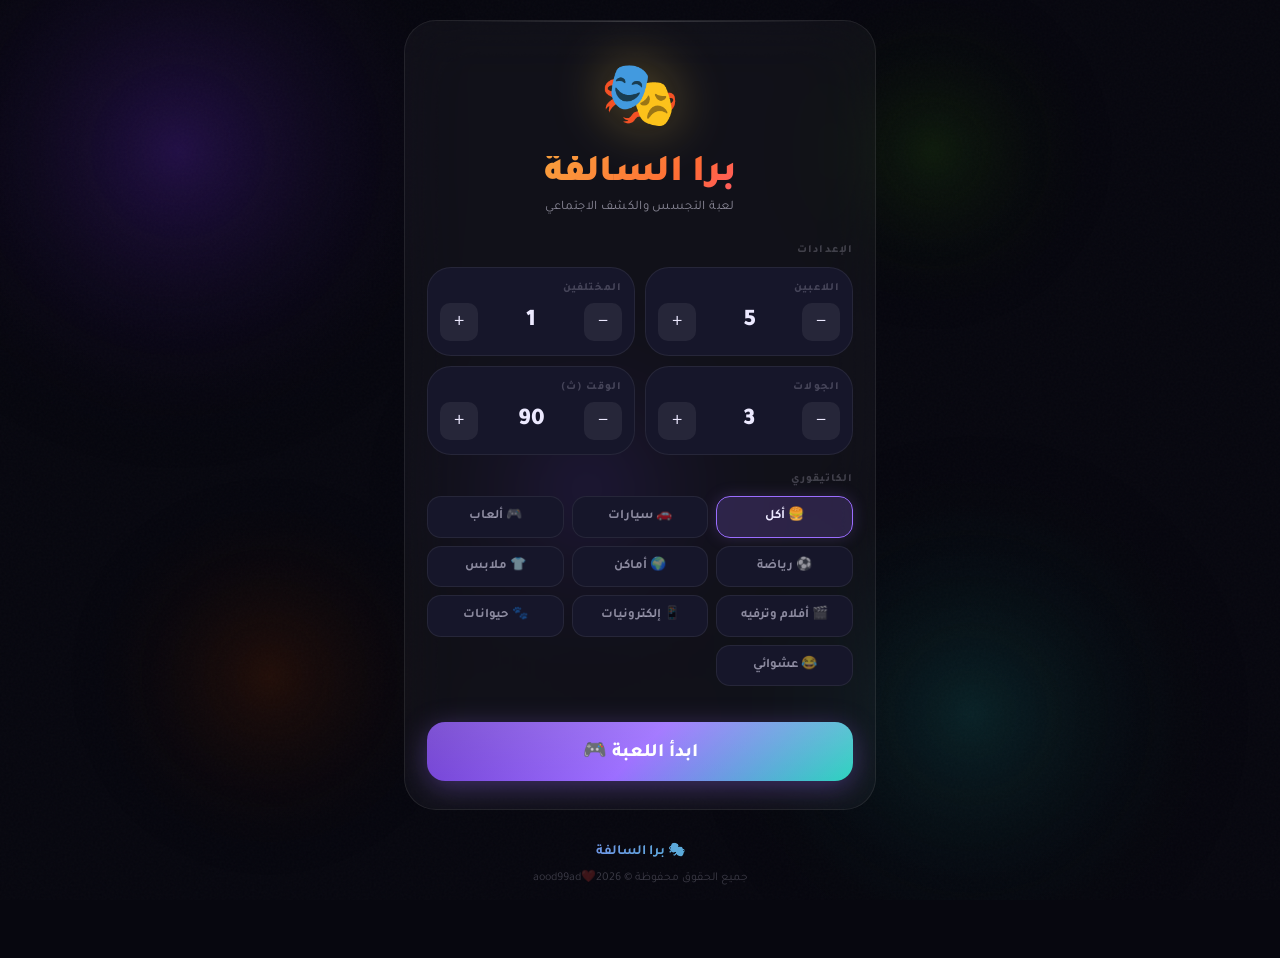
<file: bra/index.html>
<!DOCTYPE html>
<html lang="ar" dir="rtl">
<head>
<meta charset="UTF-8"/>
<meta name="viewport" content="width=device-width, initial-scale=1.0, maximum-scale=1.0"/>
<title>برا السالفة</title>
<link rel="preconnect" href="https://fonts.googleapis.com">
<link href="https://fonts.googleapis.com/css2?family=Tajawal:wght@300;400;500;700;800;900&display=swap" rel="stylesheet">
<style>
:root{
  --bg:#07070f;
  --s1:#0f0f1c;
  --s2:#16162a;
  --s3:#1e1e35;
  --gold:#f5c842;
  --orange:#ff6b35;
  --purple:#9b6dff;
  --teal:#2dd4bf;
  --red:#ef4444;
  --text:#ece9ff;
  --t2:rgba(236,233,255,.55);
  --t3:rgba(236,233,255,.22);
  --r:16px;--r2:24px;--r3:32px;
}
*{margin:0;padding:0;box-sizing:border-box;-webkit-tap-highlight-color:transparent;}
html{scroll-behavior:smooth;}
body{
  font-family:'Tajawal',sans-serif;
  background:var(--bg);
  color:var(--text);
  min-height:100vh;
  display:flex;justify-content:center;
  overflow-x:hidden;
}

/* BACKGROUND */
#bg-canvas{position:fixed;inset:0;z-index:0;opacity:.6;}
.noise-layer{
  position:fixed;inset:0;z-index:1;
  opacity:.025;
  background-image:url("data:image/svg+xml,%3Csvg viewBox='0 0 512 512' xmlns='http://www.w3.org/2000/svg'%3E%3Cfilter id='n'%3E%3CfeTurbulence type='fractalNoise' baseFrequency='.75' numOctaves='4' stitchTiles='stitch'/%3E%3C/filter%3E%3Crect width='100%25' height='100%25' filter='url(%23n)'/%3E%3C/svg%3E");
  pointer-events:none;
}

/* WRAP */
.wrap{
  position:relative;z-index:2;
  width:100%;max-width:500px;
  padding:20px 14px 60px;
  display:flex;flex-direction:column;gap:0;
}

/* SCREEN ANIM */
.screen{animation:sIn .42s cubic-bezier(.34,1.45,.64,1);}
@keyframes sIn{from{opacity:0;transform:translateY(22px) scale(.97);}to{opacity:1;transform:none;}}

/* GLASS CARD */
.card{
  background:rgba(255,255,255,.04);
  border:1px solid rgba(255,255,255,.08);
  border-radius:var(--r3);
  backdrop-filter:blur(30px);
  -webkit-backdrop-filter:blur(30px);
  padding:28px 22px;
  position:relative;overflow:hidden;
}
.card::after{
  content:'';position:absolute;top:0;left:10%;right:10%;height:1px;
  background:linear-gradient(90deg,transparent,rgba(255,255,255,.18),transparent);
}

/* HEADER */
.logo-wrap{text-align:center;padding:8px 0 28px;}
.logo-emoji{
  font-size:64px;display:block;margin-bottom:10px;
  filter:drop-shadow(0 0 28px rgba(245,200,66,.45));
  animation:levitate 3.5s ease-in-out infinite;
}
@keyframes levitate{0%,100%{transform:translateY(0) rotate(-2deg);}50%{transform:translateY(-10px) rotate(2deg);}}
.logo-title{
  font-size:38px;font-weight:900;letter-spacing:-.5px;
  background:linear-gradient(130deg,var(--gold) 0%,var(--orange) 60%,#ff3cac 100%);
  -webkit-background-clip:text;-webkit-text-fill-color:transparent;background-clip:text;
  line-height:1;
}
.logo-sub{font-size:13px;color:var(--t2);margin-top:6px;font-weight:400;letter-spacing:.03em;}

/* SECTION LABEL */
.slabel{
  font-size:11px;font-weight:800;text-transform:uppercase;
  letter-spacing:.1em;color:var(--t3);margin-bottom:10px;
}

/* STEPPER */
.stepper-grid{display:grid;grid-template-columns:1fr 1fr;gap:10px;margin-bottom:18px;}
.stepper-box{background:var(--s2);border:1px solid rgba(255,255,255,.07);border-radius:var(--r2);padding:14px 12px;}
.stepper-box .slabel{margin-bottom:8px;}
.stepper-row{display:flex;align-items:center;justify-content:space-between;gap:6px;}
.step-btn{
  width:38px;height:38px;border-radius:10px;border:none;
  background:rgba(255,255,255,.07);color:var(--text);
  font-size:20px;cursor:pointer;transition:background .15s,transform .1s;
  font-family:'Tajawal',sans-serif;display:flex;align-items:center;justify-content:center;
}
.step-btn:hover{background:rgba(255,255,255,.13);}
.step-btn:active{transform:scale(.9);}
.step-val{font-size:24px;font-weight:900;color:var(--text);min-width:28px;text-align:center;}

/* CATEGORY */
.cat-scroll{
  display:grid;grid-template-columns:repeat(3,1fr);
  gap:8px;margin-bottom:18px;
}
.cat-btn{
  padding:10px 6px;border-radius:14px;
  border:1px solid rgba(255,255,255,.07);
  background:var(--s2);
  color:var(--t2);font-size:13px;font-weight:600;
  font-family:'Tajawal',sans-serif;cursor:pointer;
  transition:all .2s;text-align:center;line-height:1.5;
}
.cat-btn:hover{background:var(--s3);color:var(--text);}
.cat-btn.active{
  background:rgba(155,109,255,.2);
  border-color:var(--purple);color:var(--text);
  box-shadow:0 0 16px rgba(155,109,255,.2);
}

/* BIG BUTTON */
.btn{
  width:100%;padding:16px;border:none;border-radius:18px;
  font-size:19px;font-weight:800;font-family:'Tajawal',sans-serif;
  cursor:pointer;transition:transform .15s,box-shadow .2s,opacity .15s;
  position:relative;overflow:hidden;
}
.btn::before{
  content:'';position:absolute;inset:0;
  background:linear-gradient(rgba(255,255,255,.12),transparent);
  border-radius:inherit;pointer-events:none;
}
.btn:hover{transform:translateY(-2px);}
.btn:active{transform:scale(.97);opacity:.9;}
.btn-primary{
  background:linear-gradient(135deg,#6c3bcc,#9b6dff 50%,#2dd4bf);
  color:#fff;box-shadow:0 6px 28px rgba(155,109,255,.35);margin-top:18px;
}
.btn-primary:hover{box-shadow:0 10px 36px rgba(155,109,255,.5);}
.btn-gold{
  background:linear-gradient(135deg,#b8860b,#f5c842 50%,#ffed8a);
  color:#1a1000;box-shadow:0 6px 24px rgba(245,200,66,.3);margin-top:12px;
}
.btn-danger{
  background:linear-gradient(135deg,#991b1b,#ef4444);
  color:#fff;box-shadow:0 6px 24px rgba(239,68,68,.3);margin-top:12px;
}
.btn-ghost{
  background:rgba(255,255,255,.06);
  border:1px solid rgba(255,255,255,.1);
  color:var(--t2);font-size:15px;margin-top:8px;
}
.btn-ghost:hover{background:rgba(255,255,255,.1);color:var(--text);}

/* PILL BADGE */
.pill{
  display:inline-flex;align-items:center;gap:5px;
  padding:5px 14px;border-radius:99px;font-size:12px;font-weight:700;
  text-transform:uppercase;letter-spacing:.06em;
}
.pill-purple{background:rgba(155,109,255,.15);border:1px solid rgba(155,109,255,.3);color:var(--purple);}
.pill-gold{background:rgba(245,200,66,.12);border:1px solid rgba(245,200,66,.28);color:var(--gold);}
.pill-teal{background:rgba(45,212,191,.12);border:1px solid rgba(45,212,191,.28);color:var(--teal);}

/* PROGRESS */
.prog-wrap{margin-bottom:20px;}
.prog-meta{display:flex;justify-content:space-between;font-size:12px;color:var(--t2);margin-bottom:7px;font-weight:700;}
.prog-track{height:5px;background:rgba(255,255,255,.07);border-radius:99px;overflow:hidden;}
.prog-fill{height:100%;border-radius:99px;background:linear-gradient(90deg,var(--purple),var(--teal));transition:width .5s cubic-bezier(.34,1.45,.64,1);}

/* PLAYER SCREEN */
.player-tag{text-align:center;margin-bottom:6px;}
.player-num{font-size:48px;font-weight:900;text-align:center;line-height:1;margin-bottom:24px;}

.reveal-card{
  height:210px;border-radius:22px;
  display:flex;flex-direction:column;align-items:center;justify-content:center;
  gap:10px;cursor:pointer;user-select:none;
  transition:transform .15s;position:relative;overflow:hidden;
  margin:4px 0 24px;
}
.reveal-card:active{transform:scale(.96);}

.rc-hidden{
  background:var(--s2);
  border:2px dashed rgba(255,255,255,.14);
}
.rc-hidden .rch-icon{font-size:44px;animation:tap 2s ease-in-out infinite;}
@keyframes tap{0%,100%{transform:scale(1) translateY(0);}40%{transform:scale(1.15) translateY(-4px);}60%{transform:scale(.95) translateY(2px);}}
.rc-hidden .rch-text{font-size:16px;color:var(--t2);font-weight:500;}
.rc-hidden .rch-sub{font-size:12px;color:var(--t3);}

.rc-shown{
  background:linear-gradient(145deg,#1a0d40,#0d2a38,#0a1a2e);
  border:1px solid rgba(255,255,255,.1);
  box-shadow:0 20px 60px rgba(0,0,0,.5),inset 0 1px 0 rgba(255,255,255,.1);
}
.rc-shown::before{
  content:'';position:absolute;inset:0;
  background:radial-gradient(circle at 25% 25%,rgba(155,109,255,.2),transparent 55%),
             radial-gradient(circle at 75% 75%,rgba(45,212,191,.15),transparent 55%);
}
.rc-shown .rcs-lbl{position:relative;font-size:11px;font-weight:800;text-transform:uppercase;letter-spacing:.12em;color:var(--teal);opacity:.75;}
.rc-shown .rcs-word{position:relative;font-size:48px;font-weight:900;letter-spacing:-1px;animation:wordBounce .4s cubic-bezier(.34,1.56,.64,1);}
@keyframes wordBounce{from{transform:scale(.4) rotate(-5deg);opacity:0;}to{transform:none;opacity:1;}}
.rc-shown .rcs-hint{position:relative;font-size:11px;color:var(--t2);}

/* OUTSIDER badge inside word card */
.outsider-glow{
  position:absolute;inset:0;
  background:radial-gradient(circle at 70% 30%,rgba(239,68,68,.12),transparent 60%);
  pointer-events:none;
}

/* TIMER */
.timer-section{display:flex;flex-direction:column;align-items:center;margin-bottom:18px;}
.timer-svg-wrap{position:relative;width:130px;height:130px;}
.timer-svg-wrap svg{transform:rotate(-90deg);}
.timer-inner{
  position:absolute;inset:0;display:flex;flex-direction:column;
  align-items:center;justify-content:center;
}
.timer-num{font-size:36px;font-weight:900;line-height:1;}
.timer-lbl{font-size:10px;color:var(--t2);text-transform:uppercase;letter-spacing:.08em;margin-top:1px;}

/* HINTS */
.hints-grid{display:grid;grid-template-columns:1fr 1fr;gap:8px;margin:12px 0 18px;}
.hint-item{
  padding:11px 10px;border-radius:13px;
  border:1px solid rgba(255,255,255,.08);
  background:var(--s2);
  font-size:13px;color:var(--t2);
  cursor:pointer;transition:all .2s;
  font-family:'Tajawal',sans-serif;text-align:center;
}
.hint-item:hover{background:var(--s3);color:var(--text);}
.hint-item.used{
  background:rgba(45,212,191,.07);
  border-color:rgba(45,212,191,.2);
  color:rgba(45,212,191,.5);
  text-decoration:line-through;pointer-events:none;
}

/* DISCUSSION HEADER */
.disc-header{
  display:flex;align-items:center;justify-content:space-between;margin-bottom:16px;
}

/* REVEAL */
.outsider-reveal{
  display:flex;align-items:center;gap:12px;
  padding:16px;border-radius:18px;
  background:rgba(239,68,68,.08);border:1px solid rgba(239,68,68,.22);
  margin-bottom:10px;animation:sIn .4s ease;
}
.or-avatar{
  width:50px;height:50px;border-radius:14px;flex-shrink:0;
  background:rgba(239,68,68,.18);display:flex;align-items:center;justify-content:center;font-size:22px;
}
.or-name{font-size:19px;font-weight:800;}
.or-sub{font-size:12px;color:rgba(255,110,110,.65);margin-top:2px;}

.words-grid{display:grid;grid-template-columns:1fr 1fr;gap:10px;margin:14px 0;}
.word-box{border-radius:16px;padding:16px 10px;text-align:center;}
.wb-n{background:rgba(45,212,191,.08);border:1px solid rgba(45,212,191,.22);}
.wb-o{background:rgba(239,68,68,.08);border:1px solid rgba(239,68,68,.22);}
.wb-lbl{font-size:10px;font-weight:800;text-transform:uppercase;letter-spacing:.08em;margin-bottom:6px;}
.wb-n .wb-lbl{color:var(--teal);}
.wb-o .wb-lbl{color:#f87171;}
.wb-val{font-size:24px;font-weight:900;}
.wb-n .wb-val{color:var(--teal);}
.wb-o .wb-val{color:#f87171;}

.vote-section{
  background:var(--s2);border:1px solid rgba(255,255,255,.07);
  border-radius:18px;padding:16px;margin:14px 0;
}
.vote-title{font-size:13px;font-weight:700;color:var(--t2);margin-bottom:12px;text-align:center;}
.vote-grid{display:flex;flex-wrap:wrap;gap:8px;justify-content:center;}
.vote-btn{
  padding:8px 16px;border-radius:12px;
  border:1px solid rgba(255,255,255,.09);
  background:rgba(255,255,255,.05);
  color:var(--t2);font-size:14px;font-weight:600;
  font-family:'Tajawal',sans-serif;cursor:pointer;transition:all .2s;
}
.vote-btn:hover{background:rgba(255,255,255,.1);color:var(--text);}
.vote-btn.on{background:rgba(245,200,66,.15);border-color:rgba(245,200,66,.4);color:var(--gold);}

.info-box{
  background:rgba(45,212,191,.06);border:1px solid rgba(45,212,191,.14);
  border-radius:12px;padding:12px 14px;font-size:12px;
  color:rgba(45,212,191,.75);line-height:1.9;margin:12px 0;
}

/* SCOREBOARD */
.score-list{margin:16px 0;display:flex;flex-direction:column;gap:8px;}
.score-row{
  display:flex;align-items:center;gap:12px;
  padding:14px 16px;border-radius:16px;
  background:var(--s2);border:1px solid rgba(255,255,255,.06);
  transition:all .3s;
}
.score-row.r1{
  background:rgba(245,200,66,.08);border-color:rgba(245,200,66,.22);
}
.s-rank{font-size:22px;width:30px;text-align:center;flex-shrink:0;}
.s-name{flex:1;font-size:15px;font-weight:700;}
.s-pts{
  padding:5px 14px;border-radius:99px;
  font-size:14px;font-weight:900;
  background:rgba(255,255,255,.08);color:var(--gold);
}
.score-row.r1 .s-pts{background:rgba(245,200,66,.18);}

/* WINNER */
.winner-card{
  text-align:center;padding:28px 20px;border-radius:22px;
  background:linear-gradient(135deg,rgba(245,200,66,.08),rgba(255,107,53,.06));
  border:1px solid rgba(245,200,66,.18);margin-bottom:18px;
  animation:sIn .5s cubic-bezier(.34,1.45,.64,1);
}
.w-crown{font-size:56px;display:block;margin-bottom:8px;animation:levitate 2.5s ease-in-out infinite;}
.w-label{font-size:12px;font-weight:800;text-transform:uppercase;letter-spacing:.1em;color:var(--t2);}
.w-name{font-size:38px;font-weight:900;color:var(--gold);margin:4px 0 2px;line-height:1;}
.w-pts{font-size:15px;color:var(--t2);}

/* CONFETTI DOTS */
.confetti-wrap{position:fixed;inset:0;pointer-events:none;z-index:999;overflow:hidden;}
.dot{position:absolute;width:8px;height:8px;border-radius:2px;opacity:0;}

/* DIVIDER */
.hr{height:1px;background:rgba(255,255,255,.06);margin:18px 0;}

/* FOOTER */
.footer{
  text-align:center;padding:28px 0 8px;
  font-size:12px;color:var(--t3);line-height:2;
}
.footer a{color:var(--t2);text-decoration:none;}
.footer .copy-brand{
  font-size:14px;font-weight:700;color:var(--t2);
  background:linear-gradient(90deg,var(--purple),var(--teal));
  -webkit-background-clip:text;-webkit-text-fill-color:transparent;background-clip:text;
}

/* MISC */
.tc{text-align:center;}
.mb4{margin-bottom:4px;}
.mb8{margin-bottom:8px;}
.mb16{margin-bottom:16px;}
.mb20{margin-bottom:20px;}
.mt8{margin-top:8px;}
.mt12{margin-top:12px;}
.w100{width:100%;}
.flex-between{display:flex;justify-content:space-between;align-items:center;}
</style>
</head>
<body>
<canvas id="bg-canvas"></canvas>
<div class="noise-layer"></div>
<div class="wrap">
  <div id="app"></div>
  <footer class="footer">
    <div class="copy-brand">🎭 برا السالفة</div>

    <div>جميع الحقوق محفوظة © aood99ad❤️2026</div>
  </footer>
</div>

<div class="confetti-wrap" id="confetti"></div>

<script>
/* ══════════════════════════════════════
   ANIMATED BACKGROUND
══════════════════════════════════════ */
(function(){
  const canvas=document.getElementById('bg-canvas');
  const ctx=canvas.getContext('2d');
  let W,H,orbs=[];
  const ORBS=[
    {x:.15,y:.15,r:320,c:'#4a1d96',sp:.0003},
    {x:.82,y:.75,r:280,c:'#0e4a4a',sp:.0005},
    {x:.5,y:.5,r:220,c:'#2d1b69',sp:.0004},
    {x:.7,y:.15,r:180,c:'#1a3a0a',sp:.0006},
    {x:.25,y:.8,r:200,c:'#4a1a00',sp:.0003},
  ];
  function resize(){W=canvas.width=window.innerWidth;H=canvas.height=window.innerHeight;}
  resize();window.addEventListener('resize',resize);
  let t=0;
  function draw(){
    ctx.clearRect(0,0,W,H);
    ORBS.forEach((o,i)=>{
      const ox=o.x*W+Math.sin(t*o.sp*W+i)*80;
      const oy=o.y*H+Math.cos(t*o.sp*H+i*1.3)*60;
      const g=ctx.createRadialGradient(ox,oy,0,ox,oy,o.r);
      g.addColorStop(0,o.c+'aa');g.addColorStop(1,'transparent');
      ctx.beginPath();ctx.arc(ox,oy,o.r,0,Math.PI*2);
      ctx.fillStyle=g;ctx.fill();
    });
    t++;requestAnimationFrame(draw);
  }
  draw();
})();

/* ══════════════════════════════════════
   DATA — MASSIVE WORD BANK
══════════════════════════════════════ */
const CATS={
"🍔 أكل":[
  ["برجر","شاورما"],["بيتزا","فطيرة"],["كبسة","مندي"],["قهوة","شاي"],
  ["دونات","كوكيز"],["كولا","بيبسي"],["سوشي","روبيان"],["بطاطس مقلية","بطاطس مشوية"],
  ["آيس كريم","جيلاتو"],["شوكولاته","كاراميل"],["حليب","عصير برتقال"],["تشيز كيك","تيراميسو"],
  ["ويفر","كيت كات"],["رز","معكرونة"],["برياني","مكبوس"],["فلافل","شاورما دجاج"],
  ["كنافة","بقلاوة"],["لحم مشوي","دجاج مشوي"],["هوت دوج","ساندويتش"],["سمبوسة","كبة"],
  ["تمر","زبيب"],["مانجو","فراولة"],["خبز","كرواسون"],["لبن","زبادي"],
  ["معصوب","رقاق"],["جريش","هريسة"],["مطبق","مرقوق"],["حريرة","فول"],
  ["ماكدونالدز","برجر كينج"],["كنتاكي","الطازج"],["ستاربكس","دانكن"],
  ["نوتيلا","لوتس"],["شيبس","بسكويت"],["عصيدة","أسيدة"],["بف باستري","كريب"],
],
"🚗 سيارات":[
  ["كامري","اكورد"],["مرسيدس","لكزس"],["ددسن","هايلكس"],["موستنق","كامارو"],
  ["جي كلاس","رنج روفر"],["لامبورغيني","فيراري"],["بورش","ماكلارين"],
  ["تويوتا","هوندا"],["BMW","اودي"],["باترول","لاند كروزر"],
  ["شيفروليه","دودج"],["كيا","هيونداي"],["فورد","جيب"],
  ["تسلا موديل 3","تسلا موديل Y"],["ماتيز","ألتو"],["رولز رويس","بنتلي"],
  ["ميتسوبيشي","سوبارو"],["مازدا","نيسان"],["سيتروان","بيجو"],
  ["سيارة سباق","سيارة عائلية"],["بكاب","SUV"],["هايبرد","كهربائية"],
  ["كورفيت","فايبر"],["ديهاتسو","سوزوكي"],["اوبل","فولكسفاغن"],
],
"🎮 ألعاب":[
  ["ماينكرافت","روبلوكس"],["فالورانت","كود"],["فيفا","بيس"],["GTA","ريد ديد"],
  ["فورتنايت","ببجي"],["ليج اوف ليجندز","دوتا 2"],["أمينج أس","بوبجي موبايل"],
  ["زيلدا","ماريو"],["هوقورتس","إيلدن رينج"],["ببجي","فري فاير"],
  ["هيلو","كول أوف ديوتي"],["ديستيني","أبيكس ليجندز"],["أوفرووتش","تيم فورتريس"],
  ["ماريو كارت","سمآش برذرز"],["بوكيمون","ديجيمون"],["سوبر ماريو","سونيك"],
  ["ويتشر","سكايريم"],["دارك سولز","بلادبورن"],["سبايدرمان","باتمان آركهام"],
  ["فيفا 25","FC 25"],["كلاش اوف كلانس","كلاش رويال"],["كاندي كراش","بازل بابل"],
  ["موبايل ليجندز","أريناأوف فالور"],["ماريو أوديسي","بريث أوف ذا وايلد"],
  ["دييغو","يوكاي ووتش"],["أنيمال كروسينج","ستارديو فالي"],
],
"⚽ رياضة":[
  ["رونالدو","ميسي"],["الهلال","النصر"],["الاتحاد","الاهلي"],
  ["ريال مدريد","برشلونة"],["ليفربول","مانشستر سيتي"],["نيمار","مبابي"],
  ["التعاون","الفيحاء"],["لامين يامال","بيدري"],["بايرن","دورتموند"],
  ["يوفنتوس","إنتر ميلان"],["أرسنال","تشيلسي"],["مانشستر يونايتد","توتنهام"],
  ["كأس العالم","يورو"],["دوري أبطال أوروبا","دوري الأمم الأوروبية"],
  ["لبرون جيمس","ستيفن كاري"],["مايكل جوردان","كوبي براينت"],
  ["روجر فيدرر","رافائيل نادال"],["محمد علي","مايك تايسون"],
  ["عمر عبد الرحمن","سامي الجابر"],["ياسر القحطاني","طارق التايب"],
  ["غولف","تنس"],["سباحة","ألعاب قوى"],["كرة يد","كرة طائرة"],
  ["الدوري السعودي","الدوري الإنجليزي"],["سيارة فورمولا 1","دراجة نارية"],
],
"🌍 أماكن":[
  ["مكة","المدينة"],["الرياض","جدة"],["دبي","أبوظبي"],["القاهرة","الإسكندرية"],
  ["لندن","باريس"],["طوكيو","سيول"],["نيويورك","لوس أنجلوس"],["البر","البحر"],
  ["الحديقة","الشاطئ"],["النيوم","العُلا"],["الطائف","أبها"],["تبوك","حائل"],
  ["القصيم","المدينة المنورة"],["بيروت","عمّان"],["إسطنبول","أنقرة"],
  ["روما","ميلانو"],["برلين","ميونخ"],["مدريد","برشلونة"],["سيدني","ملبورن"],
  ["سنغافورة","كوالالمبور"],["بانكوك","بالي"],["نيودلهي","مومباي"],
  ["القمة","الوادي"],["الصحراء","الغابة"],["الجبل","السهل"],
  ["المطار","الميناء"],["الريف","المدينة"],["الشمال","الجنوب"],
],
"👕 ملابس":[
  ["نايك","اديداس"],["قميص","تيشيرت"],["جينز","بنطلون كتان"],["بشت","عباية"],
  ["كوتشي","صندل"],["شماغ","غترة"],["بليزر","جاكيت"],["سوتشي","بيجامة"],
  ["ساعة رولكس","ساعة أبل"],["نظارة شمسية","نظارة طبية"],
  ["بالمر إيه نجلز","أكنه"],["سوبريم","أوف وايت"],["غوتشي","لويس فويتون"],
  ["برابال","ميزوني"],["زارا","H&M"],["يونيكلو","GAP"],
  ["نيو بالانس","أسيكس"],["جوردان","دانك"],["بيركينستوك","كروكس"],
  ["تيشيرت أبيض","تيشيرت أسود"],["كاب","بيني"],["حزام جلد","حزام قماش"],
  ["سترة صوف","هودي"],["شورت","تراك"],["حقيبة جلد","حقيبة قماش"],
  ["ڤيتون","شانيل"],["مونكلير","كانادا غووس"],["توم فورد","برادا"],
],
"🎬 أفلام وترفيه":[
  ["أفنجرز","جاستس ليق"],["ستار وورز","ستار تريك"],["هاري بوتر","ذا هوبيت"],
  ["تايتانيك","ذا نوتبوك"],["الأسد الملك","عالم النمل"],["إنترستيلار","ذا مارشن"],
  ["توب غن","ميشن إمبوسبل"],["باربي","ماتريكس"],["جوكر","باتمان"],
  ["فيلم رعب","فيلم كوميدي"],["نتفليكس","ديزني بلس"],["يوتيوب","تيك توك"],
  ["بودكاست","راديو"],["سينما","مسرح"],["مسلسل تركي","مسلسل أمريكي"],
  ["ديجيتال","واقع افتراضي"],["أنيمي","كرتون"],["دراما","أكشن"],
  ["ستاند أب","مسرحية"],["دوكيومنتري","ريالتي شو"],["أوسكار","جرامي"],
  ["ديزني","بيكسار"],["سبايدرمان","باتمان"],["دراكيولا","المومياء"],
  ["ماريل ستريب","ليوناردو ديكابريو"],["توم هانكس","برد بيت"],
],
"📱 إلكترونيات":[
  ["آيفون","سامسونج"],["آيباد","سيرفس"],["بلايستيشن","إكس بوكس"],
  ["آبل ووتش","غالاكسي ووتش"],["ماك","ويندوز"],["آيربودز","سوني WH-1000"],
  ["تيفي سمارت","بروجيكتور"],["دايسون","شاومي"],["نينتندو سويتش","ستيم ديك"],
  ["جي بي إل","سوني SRS"],["آبل تيفي","فاير ستيك"],["غوغل","سيري"],
  ["ألكسا","غوغل هوم"],["دجي درون","GoPro"],["رينغ","نست"],
  ["لاب توب","ديسكتوب"],["هواوي","أوبو"],["ون بلس","ريلمي"],
  ["راوتر","سويتش شبكة"],["كاميرا DSLR","كاميرا ميرورليس"],
  ["طابعة ثلاثية الأبعاد","ليزر كاتر"],["سماعة بلوتوث","سماعة سلكية"],
  ["شاشة OLED","شاشة QLED"],["معالج آبل M3","معالج إنتل i9"],
  ["رام 8 جيجا","رام 16 جيجا"],["SSD","HDD"],
],
"🐾 حيوانات":[
  ["قطو","كلب"],["أسد","نمر"],["دلفين","حوت"],["فيل","زرافة"],
  ["أرنب","سنجاب"],["ببغاء","كناري"],["حصان","جمل"],["قرد","شمبانزي"],
  ["تمساح","سلحفاة"],["فراشة","نحلة"],["ذئب","ثعلب"],["دب","بنغو"],
  ["نسر","صقر"],["طاووس","طوقان"],["قنفذ","وبر"],["خروف","ماعز"],
  ["بقرة","حمار"],["دجاجة","حمامة"],["سمكة مهرج","سمكة ذهبية"],
  ["أخطبوط","حبار"],["قرش","دلفين"],["خرتيت","فرس النهر"],
  ["لاما","ألباكا"],["كوالا","كنغر"],["باندا","دب قطبي"],
  ["قطة بريطانية","قطة فارسية"],["كلب هاسكي","كلب لابرادور"],
  ["يوسف الديناصور","ترياسيك"],["حلزون","ديدان"],
],
"😂 عشوائي":[
  ["ليل","نهار"],["شتاء","صيف"],["جوال","ايباد"],["قلم","رصاص"],
  ["طيارة","قطار"],["كتاب","جريدة"],["حذاء","صندل"],["شمس","قمر"],
  ["صحراء","غابة"],["نهر","بحيرة"],["جبل","تل"],["ريح","مطر"],
  ["نجمة","كوكب"],["مدرسة","جامعة"],["معلم","طالب"],["دكتور","مهندس"],
  ["بيت","شقة"],["سرير","أريكة"],["مطبخ","حمام"],["باب","شباك"],
  ["مصعد","سلم"],["سيف","رمح"],["تاج","عصا"],["خاتم","سوار"],
  ["صديق","أخ"],["أب","عم"],["حب","صداقة"],["فرح","حزن"],
  ["ماضي","مستقبل"],["صباح","مساء"],["حلم","واقع"],["نجاح","فشل"],
],
};

const HINTS=[
  "قول كلمة واحدة وصف","قول متى تستخدمه","قول وين تلقاه","قول كيف ريحته",
  "قول لونه","قول شكله","قول من يستخدمه","قول كم يكلف تقريباً",
  "قول شي يتعلق بيه","قول ضده","قول صوته","قول حجمه",
  "قول وين يُصنع","قول متى يُستخدم بالسنة","قول من يحبه",
];

/* ══════════════════════════════════════
   STATE
══════════════════════════════════════ */
let S={
  screen:'setup',players:5,outsiders:1,rounds:3,timerSec:90,
  category:Object.keys(CATS)[0],round:1,scores:{},
  playerWords:[],outsiderIdxs:[],cur:0,revealed:false,
  normalWord:'',outsiderWord:'',timerRef:null,
};

/* ══════════════════════════════════════
   UTILS
══════════════════════════════════════ */
function shuffle(a){for(let i=a.length-1;i>0;i--){const j=Math.floor(Math.random()*(i+1));[a[i],a[j]]=[a[j],a[i]];}return a;}
function $id(id){return document.getElementById(id);}
function render(html){$id('app').innerHTML=`<div class="screen">${html}</div>`;}

/* ══════════════════════════════════════
   SETUP SCREEN
══════════════════════════════════════ */
function showSetup(){
  S.screen='setup';
  const catsHtml=Object.keys(CATS).map(c=>
    `<button class="cat-btn ${c===S.category?'active':''}" onclick="pickCat(this,'${c.replace(/'/g,"\\'")}'')">${c}</button>`
  ).join('');
  render(`
    <div class="card">
      <div class="logo-wrap">
        <span class="logo-emoji">🎭</span>
        <div class="logo-title">برا السالفة</div>
        <div class="logo-sub">لعبة التجسس والكشف الاجتماعي</div>
      </div>

      <div class="slabel">الإعدادات</div>
      <div class="stepper-grid">
        <div class="stepper-box">
          <div class="slabel">اللاعبين</div>
          <div class="stepper-row">
            <button class="step-btn" onclick="step('players',-1,3,20)">−</button>
            <span class="step-val" id="v-players">${S.players}</span>
            <button class="step-btn" onclick="step('players',1,3,20)">+</button>
          </div>
        </div>
        <div class="stepper-box">
          <div class="slabel">المختلفين</div>
          <div class="stepper-row">
            <button class="step-btn" onclick="step('outsiders',-1,1,4)">−</button>
            <span class="step-val" id="v-outsiders">${S.outsiders}</span>
            <button class="step-btn" onclick="step('outsiders',1,1,4)">+</button>
          </div>
        </div>
        <div class="stepper-box">
          <div class="slabel">الجولات</div>
          <div class="stepper-row">
            <button class="step-btn" onclick="step('rounds',-1,1,10)">−</button>
            <span class="step-val" id="v-rounds">${S.rounds}</span>
            <button class="step-btn" onclick="step('rounds',1,1,10)">+</button>
          </div>
        </div>
        <div class="stepper-box">
          <div class="slabel">الوقت (ث)</div>
          <div class="stepper-row">
            <button class="step-btn" onclick="step('timerSec',-15,30,300)">−</button>
            <span class="step-val" id="v-timerSec">${S.timerSec}</span>
            <button class="step-btn" onclick="step('timerSec',15,30,300)">+</button>
          </div>
        </div>
      </div>

      <div class="slabel">الكاتيقوري</div>
      <div class="cat-scroll">${catsHtml}</div>

      <button class="btn btn-primary" onclick="beginGame()">ابدأ اللعبة 🎮</button>
    </div>
  `);
}

function step(key,d,mn,mx){
  S[key]=Math.min(mx,Math.max(mn,S[key]+d));
  const el=$id('v-'+key);
  if(el){el.textContent=S[key];el.style.animation='none';el.offsetHeight;el.style.animation='wordBounce .25s ease';}
}

function pickCat(el,cat){
  S.category=cat;
  document.querySelectorAll('.cat-btn').forEach(b=>b.classList.remove('active'));
  el.classList.add('active');
}

/* ══════════════════════════════════════
   GAME LOGIC
══════════════════════════════════════ */
function beginGame(){
  if(S.outsiders>=S.players){alert('المختلفين لازم يكونون أقل من اللاعبين!');return;}
  S.round=1;S.scores={};
  for(let i=1;i<=S.players;i++)S.scores[`اللاعب ${i}`]=0;
  startRound();
}

function startRound(){
  const pairs=CATS[S.category];
  const pair=pairs[Math.floor(Math.random()*pairs.length)];
  S.normalWord=pair[0];S.outsiderWord=pair[1];
  const idxs=shuffle([...Array(S.players).keys()]);
  S.outsiderIdxs=idxs.slice(0,S.outsiders);
  S.playerWords=Array.from({length:S.players},(_,i)=>S.outsiderIdxs.includes(i)?S.outsiderWord:S.normalWord);
  S.cur=0;S.revealed=false;
  showPlayer();
}

/* ══════════════════════════════════════
   PLAYER SCREEN
══════════════════════════════════════ */
function showPlayer(){
  S.screen='player';
  const pct=(S.cur/S.players*100).toFixed(0);
  const name=`اللاعب ${S.cur+1}`;
  const isOut=S.outsiderIdxs.includes(S.cur);
  const flipHtml=S.revealed?`
    <div class="reveal-card rc-shown" onclick="hideWord()">
      ${isOut?'<div class="outsider-glow"></div>':''}
      <div class="rcs-lbl">${isOut?'🕵️ أنت المختلف!':'🔐 كلمتك السرية'}</div>
      <div class="rcs-word">${S.playerWords[S.cur]}</div>
      <div class="rcs-hint">اضغط للإخفاء</div>
    </div>
  `:`
    <div class="reveal-card rc-hidden" onclick="revealWord()">
      <div class="rch-icon">👆</div>
      <div class="rch-text">اضغط لكشف كلمتك</div>
      <div class="rch-sub">تأكد إن غيرك ما يشوف الشاشة</div>
    </div>
  `;
  render(`
    <div class="card">
      <div class="flex-between mb16">
        <span class="pill pill-purple">جولة ${S.round}/${S.rounds}</span>
        <span class="pill pill-teal">${S.cur+1}/${S.players}</span>
      </div>
      <div class="prog-wrap">
        <div class="prog-meta"><span>تقدم اللاعبين</span><span>${pct}%</span></div>
        <div class="prog-track"><div class="prog-fill" style="width:${pct}%"></div></div>
      </div>
      <div class="player-tag"><span class="pill pill-gold">🎯 دور</span></div>
      <div class="player-num">${name}</div>
      ${flipHtml}
      ${S.revealed?`<button class="btn btn-primary" onclick="nextPlayer()">${S.cur+1<S.players?'اللاعب التالي →':'ابدأ النقاش 🗣️'}</button>`:''}
    </div>
  `);
}

function revealWord(){S.revealed=true;showPlayer();}
function hideWord(){S.revealed=false;showPlayer();}
function nextPlayer(){S.cur++;S.revealed=false;if(S.cur>=S.players)showDiscussion();else showPlayer();}

/* ══════════════════════════════════════
   DISCUSSION SCREEN
══════════════════════════════════════ */
function showDiscussion(){
  S.screen='discussion';
  let time=S.timerSec;
  const hints=shuffle([...HINTS]).slice(0,8);
  const R=54,C=2*Math.PI*R;

  render(`
    <div class="card">
      <div class="flex-between mb16">
        <span class="pill pill-purple">جولة ${S.round}/${S.rounds}</span>
        <span class="pill pill-teal">🕵️ نقاش</span>
      </div>
      <div class="tc mb8" style="font-size:22px;font-weight:900;">وقت النقاش</div>
      <div class="tc mb20" style="font-size:14px;color:var(--t2);">كل لاعب يعطي تلميح — اكشفوا المختلف 😈</div>

      <div class="timer-section">
        <div class="timer-svg-wrap">
          <svg width="130" height="130" viewBox="0 0 130 130">
            <circle cx="65" cy="65" r="${R}" fill="none" stroke="rgba(255,255,255,.07)" stroke-width="9"/>
            <circle id="tc" cx="65" cy="65" r="${R}" fill="none" stroke="#2dd4bf" stroke-width="9"
              stroke-dasharray="${C.toFixed(2)} ${C.toFixed(2)}" stroke-linecap="round"
              style="transition:stroke-dasharray 1s linear,stroke .5s;"/>
          </svg>
          <div class="timer-inner">
            <div class="timer-num" id="tn">${time}</div>
            <div class="timer-lbl">ثانية</div>
          </div>
        </div>
      </div>

      <div class="slabel tc">💡 أفكار للتلميح</div>
      <div class="hints-grid">
        ${hints.map((h,i)=>`<button class="hint-item" onclick="this.classList.add('used')">${h}</button>`).join('')}
      </div>

      <button class="btn btn-danger" onclick="goReveal()">كشف المختلف 🎯</button>
      <button class="btn btn-ghost" onclick="addT()">+30 ثانية ⏱️</button>
    </div>
  `);

  window.addT=()=>{time+=30;};
  if(S.timerRef)clearInterval(S.timerRef);
  S.timerRef=setInterval(()=>{
    time--;
    const tn=$id('tn');if(tn)tn.textContent=time;
    const pct=Math.max(0,time/S.timerSec);
    const dash=(pct*C).toFixed(2);
    const col=time>S.timerSec*.4?'#2dd4bf':time>S.timerSec*.2?'#f5c842':'#ef4444';
    const tc=$id('tc');
    if(tc){tc.setAttribute('stroke-dasharray',`${dash} ${C.toFixed(2)}`);tc.setAttribute('stroke',col);}
    if(time<=0){clearInterval(S.timerRef);S.timerRef=null;goReveal();}
  },1000);
}

/* ══════════════════════════════════════
   REVEAL SCREEN
══════════════════════════════════════ */
function goReveal(){
  if(S.timerRef){clearInterval(S.timerRef);S.timerRef=null;}
  S.screen='reveal';
  window._votes=new Set();
  render(`
    <div class="card">
      <div class="flex-between mb16">
        <span class="pill pill-purple">جولة ${S.round}/${S.rounds}</span>
        <span class="pill" style="background:rgba(239,68,68,.12);border:1px solid rgba(239,68,68,.3);color:#f87171;">🎯 كشف</span>
      </div>
      <div class="tc" style="font-size:22px;font-weight:900;margin-bottom:18px;">من هو المختلف؟</div>

      ${S.outsiderIdxs.map(i=>`
        <div class="outsider-reveal">
          <div class="or-avatar">🕵️</div>
          <div>
            <div class="or-name">اللاعب ${i+1}</div>
            <div class="or-sub">كان عنده كلمة مختلفة!</div>
          </div>
        </div>
      `).join('')}

      <div class="words-grid">
        <div class="word-box wb-n">
          <div class="wb-lbl">الكلمة العادية</div>
          <div class="wb-val">${S.normalWord}</div>
        </div>
        <div class="word-box wb-o">
          <div class="wb-lbl">كلمة المختلف</div>
          <div class="wb-val">${S.outsiderWord}</div>
        </div>
      </div>

      <div class="vote-section">
        <div class="vote-title">👆 من اكتشف المختلف قبل الكشف؟</div>
        <div class="vote-grid">
          ${Array.from({length:S.players},(_,i)=>{
            if(S.outsiderIdxs.includes(i))return'';
            return`<button class="vote-btn" id="vb${i}" onclick="toggleV(${i})">اللاعب ${i+1}</button>`;
          }).join('')}
        </div>
      </div>

      <div class="info-box">
        ✅ من اكتشف المختلف = +2 نقطة لكل واحد<br>
        🕵️ مختلف ما اتكشف = +3 نقاط للمختلف<br>
        🎯 مختلف اتكشف ولكن خمّن الكلمة الصح = +1 نقطة
      </div>

      <button class="btn btn-gold" onclick="endRound()">تسجيل النتائج ✅</button>
    </div>
  `);
  window.toggleV=(i)=>{
    const b=$id('vb'+i);
    if(window._votes.has(i)){window._votes.delete(i);b.classList.remove('on');}
    else{window._votes.add(i);b.classList.add('on');}
  };
}

function endRound(){
  const caught=window._votes.size>0;
  window._votes.forEach(i=>{S.scores[`اللاعب ${i+1}`]+=2;});
  if(!caught)S.outsiderIdxs.forEach(i=>{S.scores[`اللاعب ${i+1}`]+=3;});
  if(S.round>=S.rounds)showFinalScores();
  else showScores();
}

/* ══════════════════════════════════════
   SCORES
══════════════════════════════════════ */
function showScores(){
  S.screen='scores';
  const sorted=Object.entries(S.scores).sort((a,b)=>b[1]-a[1]);
  const medals=['🥇','🥈','🥉'];
  render(`
    <div class="card">
      <div class="flex-between mb16">
        <span class="pill pill-purple">بعد جولة ${S.round}</span>
        <span class="pill pill-gold">🏆 النقاط</span>
      </div>
      <div class="score-list">
        ${sorted.map(([n,p],i)=>{
          const isOut=S.outsiderIdxs.includes(parseInt(n.replace('اللاعب ',''))-1);
          return`<div class="score-row ${i===0?'r1':''}">
            <div class="s-rank">${medals[i]||`${i+1}`}</div>
            <div class="s-name">${n} ${isOut?'🕵️':''}</div>
            <div class="s-pts">${p}</div>
          </div>`;
        }).join('')}
      </div>
      <button class="btn btn-primary" onclick="nextRound()">الجولة التالية ${S.round+1}/${S.rounds} →</button>
      <button class="btn btn-ghost" onclick="showSetup()">إعادة من البداية</button>
    </div>
  `);
}

function showFinalScores(){
  S.screen='final';
  const sorted=Object.entries(S.scores).sort((a,b)=>b[1]-a[1]);
  const medals=['🥇','🥈','🥉'];
  fireConfetti();
  render(`
    <div class="winner-card">
      <span class="w-crown">👑</span>
      <div class="w-label">بطل اللعبة</div>
      <div class="w-name">${sorted[0][0]}</div>
      <div class="w-pts">${sorted[0][1]} نقطة</div>
    </div>
    <div class="card">
      <div class="tc mb16" style="font-size:18px;font-weight:900;">🏆 الترتيب النهائي</div>
      <div class="score-list">
        ${sorted.map(([n,p],i)=>
          `<div class="score-row ${i===0?'r1':''}">
            <div class="s-rank">${medals[i]||`${i+1}`}</div>
            <div class="s-name">${n}</div>
            <div class="s-pts">${p}</div>
          </div>`
        ).join('')}
      </div>
      <button class="btn btn-gold" onclick="showSetup()">🎮 لعبة جديدة</button>
    </div>
  `);
}

function nextRound(){S.round++;startRound();}

/* ══════════════════════════════════════
   CONFETTI
══════════════════════════════════════ */
function fireConfetti(){
  const wrap=$id('confetti');wrap.innerHTML='';
  const cols=['#f5c842','#ff6b35','#9b6dff','#2dd4bf','#ef4444','#fff','#ff3cac'];
  for(let i=0;i<80;i++){
    const d=document.createElement('div');
    d.className='dot';
    const size=Math.random()*10+5;
    d.style.cssText=`
      width:${size}px;height:${size}px;
      background:${cols[Math.floor(Math.random()*cols.length)]};
      left:${Math.random()*100}%;
      top:-20px;
      border-radius:${Math.random()>.5?'50%':'2px'};
      transform:rotate(${Math.random()*360}deg);
      animation:fall ${Math.random()*2+2}s ${Math.random()*1.5}s ease-in forwards;
    `;
    wrap.appendChild(d);
  }
  const style=document.createElement('style');
  style.textContent=`@keyframes fall{0%{opacity:1;transform:translateY(0) rotate(0deg);}100%{opacity:0;transform:translateY(${window.innerHeight+100}px) rotate(${Math.random()>0.5?'':'−'}720deg);}}`;
  document.head.appendChild(style);
  setTimeout(()=>wrap.innerHTML='',5000);
}

/* ══════════════════════════════════════
   BOOT
══════════════════════════════════════ */
showSetup();
</script>
</body>
</html>
</file>
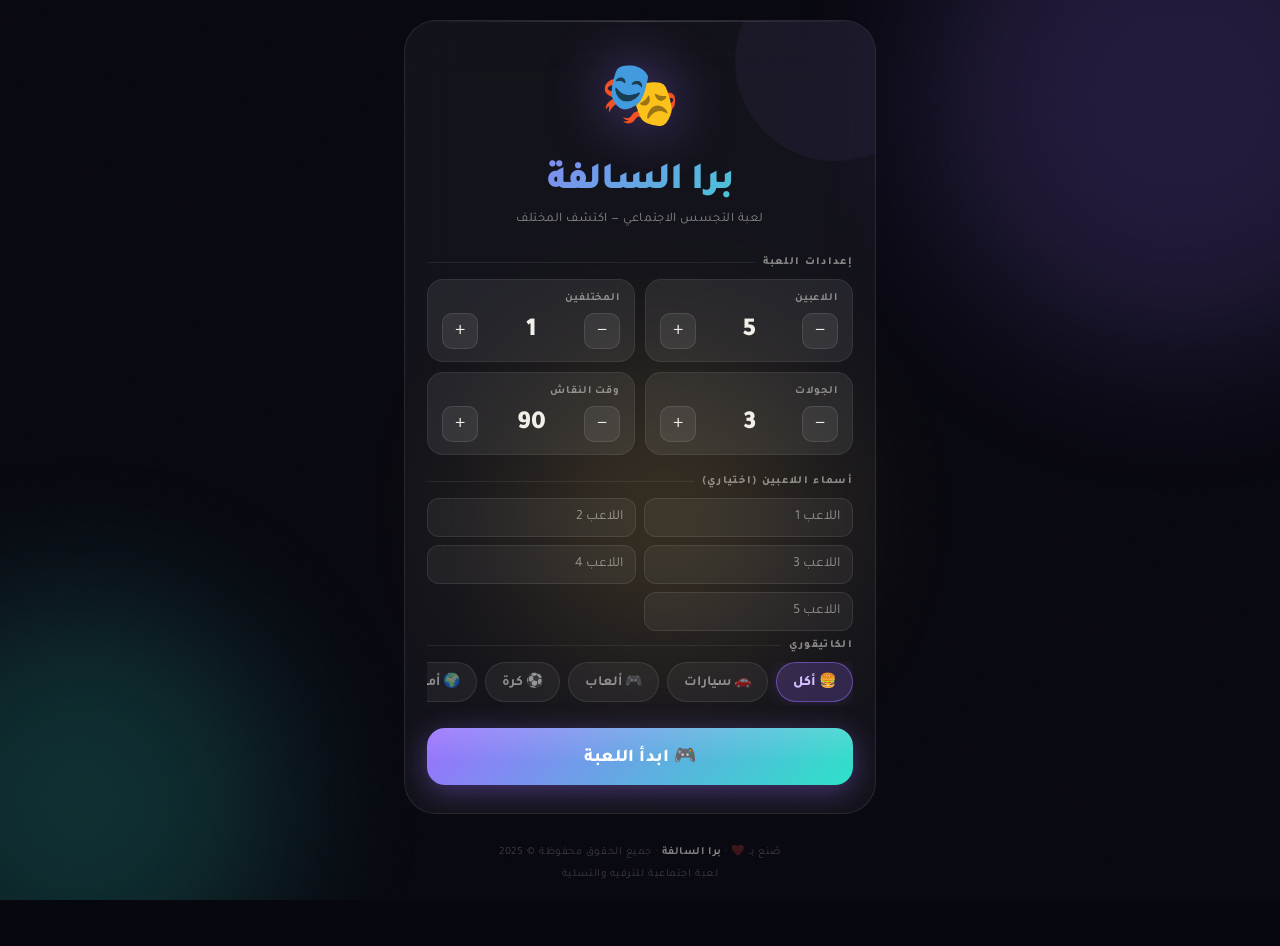
<file: bra/barra_al_salfa_v3.html>
<!DOCTYPE html>
<html lang="ar" dir="rtl">
<head>
<meta charset="UTF-8"/>
<meta name="viewport" content="width=device-width, initial-scale=1.0, maximum-scale=1.0"/>
<title>برا السالفة</title>
<link rel="preconnect" href="https://fonts.googleapis.com">
<link href="https://fonts.googleapis.com/css2?family=Tajawal:wght@300;400;500;700;800;900&display=swap" rel="stylesheet">
<style>
:root{
  --bg:#07070f;
  --s1:#0e0e1c;
  --s2:#14142a;
  --s3:#1c1c38;
  --acc1:#f0c040;
  --acc2:#ff6a2f;
  --acc3:#9b6fff;
  --acc4:#2de2c8;
  --acc5:#ff4d6d;
  --text:#f2efe9;
  --t2:rgba(242,239,233,0.52);
  --t3:rgba(242,239,233,0.22);
  --t4:rgba(242,239,233,0.08);
  --rad:22px;
  --rad2:32px;
  --grd1:linear-gradient(135deg,#9b6fff,#2de2c8);
  --grd2:linear-gradient(135deg,#f0c040,#ff6a2f);
  --grd3:linear-gradient(135deg,#ff4d6d,#9b6fff);
}
*{margin:0;padding:0;box-sizing:border-box;-webkit-tap-highlight-color:transparent;}
html{font-size:16px;scroll-behavior:smooth;}
body{
  font-family:'Tajawal',sans-serif;
  background:var(--bg);color:var(--text);
  min-height:100vh;display:flex;
  justify-content:center;align-items:flex-start;
  overflow-x:hidden;
}

/* BG */
.scene{position:fixed;inset:0;z-index:0;overflow:hidden;}
.orb{position:absolute;border-radius:50%;filter:blur(80px);opacity:0.18;pointer-events:none;}
.orb1{width:500px;height:500px;background:#9b6fff;top:-150px;right:-150px;animation:orbF1 14s ease-in-out infinite alternate;}
.orb2{width:400px;height:400px;background:#2de2c8;bottom:-100px;left:-120px;animation:orbF2 18s ease-in-out infinite alternate;}
.orb3{width:300px;height:300px;background:#f0c040;top:40%;left:40%;animation:orbF3 11s ease-in-out infinite alternate;}
@keyframes orbF1{0%{transform:translate(0,0);}100%{transform:translate(-60px,80px);}}
@keyframes orbF2{0%{transform:translate(0,0);}100%{transform:translate(80px,-60px);}}
@keyframes orbF3{0%{transform:translate(0,0) scale(1);}100%{transform:translate(-40px,40px) scale(1.2);}}
.grain{position:fixed;inset:0;z-index:1;pointer-events:none;opacity:0.035;
  background-image:url("data:image/svg+xml,%3Csvg xmlns='http://www.w3.org/2000/svg' width='300' height='300'%3E%3Cfilter id='n'%3E%3CfeTurbulence type='fractalNoise' baseFrequency='0.75' numOctaves='4' stitchTiles='stitch'/%3E%3C/filter%3E%3Crect width='300' height='300' filter='url(%23n)'/%3E%3C/svg%3E");}

/* WRAP */
.wrap{position:relative;z-index:2;width:100%;max-width:500px;padding:20px 14px 60px;}

/* SCREEN ANIM */
.screen{animation:sIn 0.5s cubic-bezier(0.22,1,0.36,1);}
@keyframes sIn{from{opacity:0;transform:translateY(28px) scale(0.96);}to{opacity:1;transform:none;}}

/* CARD */
.card{
  background:rgba(255,255,255,0.045);
  border:1px solid rgba(255,255,255,0.09);
  border-radius:var(--rad2);
  backdrop-filter:blur(32px);-webkit-backdrop-filter:blur(32px);
  padding:28px 22px;position:relative;overflow:hidden;
}
.card-shine{
  position:absolute;top:0;left:0;right:0;height:1px;
  background:linear-gradient(90deg,transparent 0%,rgba(255,255,255,0.18) 50%,transparent 100%);
}
.card-glow{
  position:absolute;top:-60px;right:-60px;width:200px;height:200px;
  border-radius:50%;opacity:0.06;pointer-events:none;
}

/* LOGO */
.logo-wrap{text-align:center;padding:8px 0 28px;}
.logo-emoji{
  font-size:64px;display:block;margin-bottom:14px;
  filter:drop-shadow(0 0 28px rgba(155,111,255,0.5));
  animation:floaty 3.5s ease-in-out infinite;
}
@keyframes floaty{0%,100%{transform:translateY(0) rotate(-2deg);}50%{transform:translateY(-10px) rotate(2deg);}}
.logo-name{
  font-size:38px;font-weight:900;letter-spacing:-1px;
  background:var(--grd1);-webkit-background-clip:text;-webkit-text-fill-color:transparent;background-clip:text;
}
.logo-tagline{font-size:13px;color:var(--t2);margin-top:6px;font-weight:400;letter-spacing:0.04em;}

/* SECTION LABEL */
.sec-lbl{
  font-size:11px;font-weight:800;letter-spacing:0.12em;
  text-transform:uppercase;color:var(--t2);
  margin-bottom:10px;display:flex;align-items:center;gap:8px;
}
.sec-lbl::after{content:'';flex:1;height:1px;background:var(--t4);}

/* STEPPER */
.steppers{display:grid;grid-template-columns:1fr 1fr;gap:10px;margin-bottom:20px;}
.stepper-box{
  background:var(--t4);border:1px solid rgba(255,255,255,0.07);
  border-radius:16px;padding:12px 14px;
}
.stepper-lbl{font-size:11px;font-weight:700;letter-spacing:0.08em;text-transform:uppercase;color:var(--t2);margin-bottom:8px;}
.stepper-row{display:flex;align-items:center;justify-content:space-between;}
.step-btn{
  width:36px;height:36px;border-radius:10px;border:1px solid rgba(255,255,255,0.1);
  background:rgba(255,255,255,0.07);color:var(--text);font-size:20px;
  cursor:pointer;transition:background 0.15s,transform 0.1s;
  display:flex;align-items:center;justify-content:center;line-height:1;
  font-family:'Tajawal',sans-serif;
}
.step-btn:hover{background:rgba(255,255,255,0.14);}
.step-btn:active{transform:scale(0.88);}
.step-val{font-size:26px;font-weight:900;min-width:40px;text-align:center;}

/* CATEGORY */
.cat-scroll{
  display:flex;gap:8px;overflow-x:auto;padding-bottom:4px;margin-bottom:8px;
  scrollbar-width:none;-ms-overflow-style:none;
}
.cat-scroll::-webkit-scrollbar{display:none;}
.cat-chip{
  flex-shrink:0;padding:9px 16px;border-radius:50px;
  border:1px solid rgba(255,255,255,0.09);
  background:rgba(255,255,255,0.05);
  color:var(--t2);font-size:14px;font-weight:600;
  font-family:'Tajawal',sans-serif;cursor:pointer;
  transition:all 0.2s;white-space:nowrap;
}
.cat-chip:hover{background:rgba(255,255,255,0.1);color:var(--text);}
.cat-chip.on{
  background:rgba(155,111,255,0.22);
  border-color:rgba(155,111,255,0.5);
  color:#d4beff;font-weight:800;
  box-shadow:0 0 16px rgba(155,111,255,0.18);
}

/* NAME INPUTS */
.names-grid{display:grid;grid-template-columns:1fr 1fr;gap:8px;margin-bottom:8px;}
.name-input{
  width:100%;padding:10px 12px;border-radius:12px;
  border:1px solid rgba(255,255,255,0.09);background:rgba(255,255,255,0.05);
  color:var(--text);font-size:14px;font-weight:600;
  font-family:'Tajawal',sans-serif;transition:all 0.2s;
}
.name-input::placeholder{color:var(--t2);font-weight:400;}
.name-input:focus{outline:none;background:rgba(255,255,255,0.09);border-color:rgba(155,111,255,0.45);}

/* MAIN BTN */
.btn{
  width:100%;padding:16px;border:none;border-radius:18px;
  color:#fff;font-size:18px;font-weight:800;
  font-family:'Tajawal',sans-serif;cursor:pointer;
  transition:transform 0.15s,box-shadow 0.2s,opacity 0.15s;
  position:relative;overflow:hidden;margin-top:14px;
  letter-spacing:0.02em;
}
.btn::before{
  content:'';position:absolute;inset:0;
  background:linear-gradient(180deg,rgba(255,255,255,0.13) 0%,transparent 60%);
  pointer-events:none;
}
.btn:hover{transform:translateY(-2px);}
.btn:active{transform:scale(0.97);opacity:0.9;}
.btn-primary{background:var(--grd1);box-shadow:0 6px 28px rgba(155,111,255,0.38);}
.btn-primary:hover{box-shadow:0 10px 36px rgba(155,111,255,0.5);}
.btn-gold{background:var(--grd2);box-shadow:0 6px 28px rgba(240,192,64,0.35);}
.btn-red{background:var(--grd3);box-shadow:0 6px 24px rgba(255,77,109,0.35);}
.btn-ghost{
  background:rgba(255,255,255,0.07);
  border:1px solid rgba(255,255,255,0.12);
  box-shadow:none;color:var(--text);font-weight:700;font-size:16px;
}
.btn-ghost:hover{background:rgba(255,255,255,0.12);}

/* PROGRESS */
.prog-wrap{margin-bottom:22px;}
.prog-meta{display:flex;justify-content:space-between;font-size:12px;font-weight:700;color:var(--t2);margin-bottom:8px;text-transform:uppercase;letter-spacing:0.05em;}
.prog-track{height:5px;background:rgba(255,255,255,0.07);border-radius:99px;overflow:hidden;}
.prog-fill{height:100%;border-radius:99px;background:var(--grd1);transition:width 0.6s cubic-bezier(0.34,1.56,0.64,1);}

/* ROUND PILL */
.round-pill{
  display:inline-flex;align-items:center;gap:6px;
  padding:5px 14px;border-radius:99px;
  background:rgba(155,111,255,0.12);border:1px solid rgba(155,111,255,0.28);
  color:#c4a7ff;font-size:12px;font-weight:800;letter-spacing:0.06em;
  text-transform:uppercase;margin-bottom:18px;
}

/* PLAYER REVEAL */
.player-tag{
  display:inline-flex;align-items:center;gap:6px;
  background:rgba(240,192,64,0.1);border:1px solid rgba(240,192,64,0.25);
  border-radius:99px;padding:5px 14px;
  font-size:12px;font-weight:800;color:var(--acc1);
  text-transform:uppercase;letter-spacing:0.07em;margin-bottom:10px;
}
.player-big{font-size:44px;font-weight:900;line-height:1;margin-bottom:28px;letter-spacing:-1px;}

/* FLIP */
.flip{
  height:210px;border-radius:24px;
  display:flex;flex-direction:column;align-items:center;justify-content:center;
  gap:10px;cursor:pointer;user-select:none;
  transition:transform 0.15s,box-shadow 0.2s;
  margin:4px 0 24px;position:relative;overflow:hidden;
}
.flip:active{transform:scale(0.97);}
.flip-lock{
  background:rgba(255,255,255,0.03);
  border:2px dashed rgba(255,255,255,0.14);
}
.flip-lock .fl-ico{font-size:44px;animation:pulse2 2.8s ease-in-out infinite;}
@keyframes pulse2{0%,100%{transform:scale(1);opacity:0.7;}50%{transform:scale(1.12);opacity:1;}}
.flip-lock .fl-txt{font-size:16px;color:var(--t2);font-weight:600;}
.flip-open{
  background:linear-gradient(145deg,#1a0d44,#0d2a3a);
  border:1px solid rgba(255,255,255,0.1);
  box-shadow:0 20px 60px rgba(0,0,0,0.5),inset 0 1px 0 rgba(255,255,255,0.1);
}
.flip-open::before{
  content:'';position:absolute;
  width:200px;height:200px;border-radius:50%;
  background:radial-gradient(circle,rgba(155,111,255,0.25),transparent 70%);
  top:-40px;left:-40px;pointer-events:none;
}
.flip-open::after{
  content:'';position:absolute;
  width:150px;height:150px;border-radius:50%;
  background:radial-gradient(circle,rgba(45,226,200,0.15),transparent 70%);
  bottom:-30px;right:-30px;pointer-events:none;
}
.fo-badge{position:relative;font-size:11px;font-weight:800;letter-spacing:0.12em;text-transform:uppercase;color:var(--acc4);opacity:0.8;}
.fo-word{position:relative;font-size:48px;font-weight:900;letter-spacing:-1px;animation:wPop 0.45s cubic-bezier(0.34,1.56,0.64,1);}
@keyframes wPop{from{transform:scale(0.4) rotate(-8deg);opacity:0;}to{transform:none;opacity:1;}}
.fo-hint{position:relative;font-size:12px;color:var(--t2);}

/* TIMER */
.timer-outer{display:flex;justify-content:center;margin-bottom:22px;}
.timer-ring{position:relative;width:120px;height:120px;}
.timer-ring svg{transform:rotate(-90deg);}
.timer-mid{position:absolute;inset:0;display:flex;flex-direction:column;align-items:center;justify-content:center;}
.t-num{font-size:34px;font-weight:900;line-height:1;}
.t-lbl{font-size:10px;color:var(--t2);text-transform:uppercase;letter-spacing:0.1em;margin-top:2px;}

/* HINTS */
.hints-g{display:grid;grid-template-columns:1fr 1fr;gap:8px;margin-bottom:18px;}
.h-pill{
  padding:10px;border-radius:12px;
  border:1px solid rgba(255,255,255,0.08);background:rgba(255,255,255,0.04);
  color:var(--t2);font-size:13px;font-family:'Tajawal',sans-serif;
  cursor:pointer;transition:all 0.18s;text-align:center;
}
.h-pill:hover{background:rgba(255,255,255,0.09);color:var(--text);}
.h-pill.done{
  background:rgba(45,226,200,0.07);border-color:rgba(45,226,200,0.22);
  color:var(--acc4);text-decoration:line-through;opacity:0.45;pointer-events:none;
}

/* OUTSIDER */
.out-card{
  display:flex;align-items:center;gap:14px;
  background:rgba(255,77,109,0.08);border:1px solid rgba(255,77,109,0.22);
  border-radius:18px;padding:16px;margin-bottom:10px;
  animation:sIn 0.4s ease;
}
.out-ava{
  width:52px;height:52px;border-radius:14px;flex-shrink:0;
  background:rgba(255,77,109,0.18);
  display:flex;align-items:center;justify-content:center;font-size:26px;
}
.out-name{font-size:20px;font-weight:900;}
.out-sub{font-size:13px;color:rgba(255,130,130,0.7);margin-top:2px;}

/* WORD COMPARE */
.wc{display:grid;grid-template-columns:1fr 1fr;gap:10px;margin:14px 0;}
.wb{border-radius:16px;padding:16px 10px;text-align:center;}
.wb-n{background:rgba(45,226,200,0.08);border:1px solid rgba(45,226,200,0.22);}
.wb-o{background:rgba(255,77,109,0.08);border:1px solid rgba(255,77,109,0.22);}
.wb-lbl{font-size:10px;font-weight:800;text-transform:uppercase;letter-spacing:0.1em;opacity:0.65;margin-bottom:6px;}
.wb-val{font-size:22px;font-weight:900;}
.wb-n .wb-lbl,.wb-n .wb-val{color:var(--acc4);}
.wb-o .wb-lbl,.wb-o .wb-val{color:#ff8fa3;}

/* VOTE */
.vote-box{
  background:rgba(255,255,255,0.03);border:1px solid rgba(255,255,255,0.07);
  border-radius:18px;padding:16px;margin:14px 0;
}
.vote-ttl{font-size:13px;font-weight:700;color:var(--t2);text-align:center;margin-bottom:12px;}
.vote-g{display:flex;flex-wrap:wrap;gap:8px;justify-content:center;}
.vbtn{
  padding:8px 18px;border-radius:12px;
  border:1px solid rgba(255,255,255,0.1);background:rgba(255,255,255,0.05);
  color:var(--t2);font-size:14px;font-weight:700;
  font-family:'Tajawal',sans-serif;cursor:pointer;transition:all 0.18s;
}
.vbtn:hover{background:rgba(255,255,255,0.1);color:var(--text);}
.vbtn.on{background:rgba(240,192,64,0.15);border-color:rgba(240,192,64,0.4);color:var(--acc1);}

/* SCORES */
.s-list{margin:14px 0;}
.s-row{
  display:flex;align-items:center;gap:12px;
  padding:14px 16px;border-radius:16px;margin-bottom:8px;
  background:rgba(255,255,255,0.03);border:1px solid rgba(255,255,255,0.06);
  transition:all 0.3s;
}
.s-row.g1{background:rgba(240,192,64,0.07);border-color:rgba(240,192,64,0.22);}
.s-row.g2{background:rgba(192,192,192,0.05);border-color:rgba(192,192,192,0.15);}
.s-row.g3{background:rgba(205,127,50,0.06);border-color:rgba(205,127,50,0.18);}
.s-rank{font-size:22px;width:32px;text-align:center;flex-shrink:0;}
.s-name{flex:1;font-size:16px;font-weight:700;}
.s-pts{
  background:rgba(255,255,255,0.07);
  border-radius:99px;padding:4px 14px;
  font-size:14px;font-weight:900;color:var(--acc1);
}

/* WINNER */
.winner{
  text-align:center;padding:30px 20px;
  background:linear-gradient(145deg,rgba(240,192,64,0.09),rgba(155,111,255,0.07));
  border:1px solid rgba(240,192,64,0.18);border-radius:24px;margin-bottom:20px;
  animation:sIn 0.6s cubic-bezier(0.34,1.56,0.64,1);
}
.w-crown{font-size:58px;display:block;animation:floaty 2.5s ease-in-out infinite;margin-bottom:8px;filter:drop-shadow(0 0 20px rgba(240,192,64,0.5));}
.w-sub{font-size:12px;font-weight:800;text-transform:uppercase;letter-spacing:0.1em;color:var(--t2);}
.w-name{font-size:38px;font-weight:900;color:var(--acc1);margin:6px 0;letter-spacing:-0.5px;}
.w-pts{font-size:15px;color:var(--t2);}

/* INFO BOX */
.info{
  background:rgba(45,226,200,0.05);border:1px solid rgba(45,226,200,0.14);
  border-radius:12px;padding:12px 14px;font-size:12px;
  color:rgba(45,226,200,0.8);line-height:2;margin:10px 0;
}

/* FOOTER */
.footer{
  text-align:center;margin-top:28px;
  font-size:11px;color:var(--t3);letter-spacing:0.05em;line-height:2;
}
.footer strong{color:var(--t2);font-weight:700;}

/* DIVIDER */
.div{height:1px;background:var(--t4);margin:18px 0;}

/* CENTER */
.tc{text-align:center;}
.mb4{margin-bottom:4px;}
.mb12{margin-bottom:12px;}
.mb18{margin-bottom:18px;}
</style>
</head>
<body>
<div class="scene">
  <div class="orb orb1"></div>
  <div class="orb orb2"></div>
  <div class="orb orb3"></div>
</div>
<div class="grain"></div>
<div class="wrap"><div id="app"></div></div>

<script>
/* ══════════════════════════════════════════════
   WORD BANK — 14 categories, 40+ pairs each
══════════════════════════════════════════════ */
const CATS={
"🍔 أكل":[
  ["برجر","شاورما"],["بيتزا","فطيرة"],["كبسة","مندي"],["قهوة","شاي"],
  ["دونات","كوكيز"],["كولا","بيبسي"],["سوشي","روبيان"],["بطاطس مقلية","بطاطس مشوية"],
  ["آيس كريم","جيلاتو"],["شوكولاته","كاراميل"],["تشيز كيك","تيراميسو"],["ويفر","كيت كات"],
  ["رز","معكرونة"],["فلافل","كباب"],["لحم","دجاج"],["خبز","كرواسون"],
  ["عسل","مربى"],["زبدة","جبنة"],["تمر","زبيب"],["مافن","كب كيك"],
  ["لاتيه","كابتشينو"],["موز","تفاحة"],["مانجو","فراولة"],["عصير برتقال","عصير تفاح"],
  ["سمبوسة","بريك"],["هريس","جريش"],["مطبق","بنكاك"],["ورق عنب","محشي"],
  ["حمص","فول"],["باذنجان","كوسا"],["سمك","ربيان"],["لقيمات","زلابية"],
  ["بسبوسة","كنافة"],["مهلبية","أم علي"],["ماكرون","إيكلير"],["تاكو","بريتو"],
  ["رامن","أودون"],["ستيك","كوتليت"],["لازانيا","مسقعة"],["باييا","ريزوتو"],
  ["جوز هند","بطيخ"],["خوخ","كيوي"],["ثوم","بصل"],["زيتون","خيار"],
  ["برياني","كبسة"],["شاورما لحم","شاورما دجاج"],["فطور سعودي","فطور مصري"],["كيك","تورتة"],
  ["فشار","شيبس"],["مكسرات","بزر"],["سلطة سيزر","تبولة"],["بيض مقلي","بيض مسلوق"],
  ["حليب","لبن"],["ماء غازي","عصير طبيعي"],
],
"🚗 سيارات":[
  ["كامري","أكورد"],["مرسيدس","لكزس"],["ددسن","هايلكس"],["موستنق","كامارو"],
  ["جي كلاس","رنج روفر"],["لامبورغيني","فيراري"],["بورش","ماكلارين"],["تويوتا","هوندا"],
  ["BMW","أودي"],["باترول","لاند كروزر"],["شيفروليه","فورد"],["كيا","هيونداي"],
  ["فولفو","جاغوار"],["بنتلي","رولز رويس"],["تسلا","ريفيان"],["مازدا","متسوبيشي"],
  ["رينو","بيجو"],["فيات","سيات"],["سوبارو","سوزوكي"],["جيب","إنفيتي"],
  ["لينكون","كاديلاك"],["أكورا","جنسيس"],["بوجاتي","كونيغسيق"],["آستون مارتن","ماكلارين"],
  ["ألفا روميو","ماسيراتي"],["برامبو","ألبينا"],["سياره هجين","سياره كهربائيه"],
  ["سيدان","SUV"],["كوبيه","كابريوليه"],["بيك أب","ميني فان"],
  ["جينيسيس","لكزس"],["جي إم سي","شيفروليه"],["نيسان","تويوتا"],["دايهاتسو","سوزوكي"],
  ["فورد رابتر","تويوتا هايلكس"],["هامر","جيب رانجلر"],["ماكلارين","بوغاتي"],["سيدان فخم","هاتشباك"],
  ["دفع رباعي","دفع أمامي"],["سكوتر كهربائي","دراجة نارية"],
],
"🎮 ألعاب":[
  ["ماينكرافت","روبلوكس"],["فالورانت","كود"],["فيفا","eFootball"],["GTA","ريد ديد"],
  ["فورتنايت","ببجي"],["ليج أوف ليجندز","دوتا 2"],["أمونج أس","أسيسين كريد"],
  ["زيلدا","ماريو"],["هوقوارتس ليغاسي","إيلدن رينج"],["سبايدرمان","باتمان أركام"],
  ["هالو","ديستيني"],["أبيكس ليجندز","واذرسبون"],["سايبربانك","ووتشدوجز"],
  ["ديفل ماي كراي","بايونيتا"],["سوني كرايتون","سوني هورايزن"],["بلودبورن","دارك سولز"],
  ["أوفرووتش","باراجون"],["تيرارياه","ستارديو فالي"],["أنيمال كروسينج","هاني"],
  ["نيد فور سبيد","فورزا"],["بيوشوك","سيستم شوك"],["ماس إفيكت","كيارا جرند"],
  ["مورتال كومبات","تيكين"],["ستريت فايتر","كينغ أوف فايترز"],["بوكيمون","ديجيمون"],
  ["سونيك","ميغامان"],["بنجو كازووي","كراش بانديكوت"],["راتشيت وكلانك","جاك أند داكستر"],
  ["ميرابيل","بيومتال"],["أوريوشن","بلات"],["ريزيدنت إيفيل","سايلنت هيل"],
  ["دياولو","باث أوف إكزايل"],["هيرثستون","ماجيك ذي غازيرينج"],["أسفالت","ريل ريسينج"],
  ["كول أوف ديوتي","باتلفيلد"],["روكيت ليج","فيفا"],["فري فاير","ببجي موبايل"],["كلاش أوف كلانس","كلاش رويال"],
  ["كاندي كراش","صب واي سيرفرز"],["رينبو سيكس","كاونتر سترايك"],["ذا لاست أوف أس","ديز جون"],
  ["ديابلو","باث أوف إكزايل 2"],["فاينل فانتازي","دراجون كويست"],["إف سي 25","إي فوتبول"],
],
"⚽ كرة":[
  ["رونالدو","ميسي"],["الهلال","النصر"],["الاتحاد","الأهلي"],["ريال مدريد","برشلونة"],
  ["ليفربول","مانشستر سيتي"],["نيمار","مبابي"],["التعاون","الفيحاء"],["لامين يامال","بيدري"],
  ["إنتر ميلان","ميلان"],["يوفنتوس","نابولي"],["بايرن ميونخ","دورتموند"],["PSG","أرسنال"],
  ["مانشستر يونايتد","تشيلسي"],["توتنهام","أستون فيلا"],["أتلتيكو مدريد","سيفيا"],
  ["بنفيكا","بورتو"],["سيلتيك","رينجرز"],["أياكس","PSV"],["زيدان","رونالدينيو"],
  ["بيكنباور","كروف"],["بيليه","مارادونا"],["لفانتين","بنزيمة"],["هالاند","فينيسيوس"],
  ["محمد صلاح","سون هيونج مين"],["بوكايو ساكا","مارتيليس"],["كيليان مبابي","ديمبيلي"],
  ["دفري","فان ديك"],["كيبا","كورتوا"],["تير شتيغن","ألفيسون"],["رحيم ستيرلينج","بيرناردو سيلفا"],
  ["الشباب","أحد"],["الفتح","ضمك"],["كأس العالم","كأس آسيا"],["دوري روشن","دوري أبطال أوروبا"],
  ["كرة قدم","كرة يد"],["حكم","لاعب"],["ضربة جزاء","ركلة حرة"],["مدافع","مهاجم"],["حارس مرمى","خط وسط"],
],
"🌍 أماكن":[
  ["مكة","المدينة"],["الرياض","جدة"],["دبي","أبوظبي"],["القاهرة","الإسكندرية"],
  ["لندن","باريس"],["طوكيو","سيول"],["نيويورك","لوس أنجلوس"],["البر","البحر"],
  ["الحديقة","الشاطئ"],["النيوم","العُلا"],["أمستردام","بروكسل"],["روما","ميلان"],
  ["برلين","ميونخ"],["مدريد","برشلونة"],["بانكوك","سنغافورة"],["مومباي","دلهي"],
  ["إسطنبول","أنقرة"],["ماليزيا","إندونيسيا"],["سيدني","ملبورن"],["كيب تاون","نيروبي"],
  ["تورنتو","فانكوفر"],["مكسيكو سيتي","بوينس آيرس"],["ريو","ساو باولو"],["براغ","فيينا"],
  ["موسكو","سانت بطرسبرغ"],["بيجين","شنغهاي"],["أوساكا","كيوتو"],["مراكش","تونس"],
  ["عمان","مسقط"],["الكويت","البحرين"],["الجبال","السهول"],["الصحراء","الغابة"],
  ["المدينة","الريف"],["الجنوب","الشمال"],["الشرق","الغرب"],["الجزيرة","القارة"],
  ["الطائف","أبها"],["تبوك","حائل"],["الدمام","الخبر"],["جازان","نجران"],
  ["فلورنسا","البندقية"],["فيينا","زيوريخ"],["هلسنكي","ستوكهولم"],["أوسلو","كوبنهاغن"],
  ["الأهرامات","برج إيفل"],["برج خليفة","برج المملكة"],
],
"👕 ملابس":[
  ["نايك","أديداس"],["قميص","تيشيرت"],["جينز","بنطلون كتان"],["بشت","عباية"],
  ["كوتشي","صندل"],["شماغ","غترة"],["بليزر","جاكيت"],["سوتشي","بيجامة"],
  ["ساعة رولكس","ساعة أبل"],["نظارة شمسية","نظارة طبية"],["ثوب","دشداشة"],
  ["فستان","تنورة"],["بلوزة","قميص كاجوال"],["كاب","بيني"],["وشاح","كرافته"],
  ["حزام جلد","حزام قماش"],["جوارب","كنادر"],["سترة شتوية","معطف"],["بدلة","كاجوال"],
  ["رياضي","رسمي"],["أبيض","أسود"],["قطن","بوليستر"],["كاشير","بالنسياغا"],
  ["زارا","H&M"],["لويس فيتون","غوتشي"],["شانيل","ديور"],["برادا","فيندي"],
  ["عباس كراتشي","ماكسمارا"],["أنكر","أويا"],["بوما","ريبوك"],["أسيكس","نيوبالانس"],
  ["سالومون","مونتبيل"],["باتاغونيا","نورث فيس"],["حقيبة يد","حقيبة ظهر"],
  ["خاتم","سوار"],["قرط","عقد"],["عطر رجالي","عطر نسائي"],
  ["كروكس","فانز"],["نيو بالانس","أون"],["يوجي","إيزي"],["تومي هيلفيغر","رالف لورين"],
  ["فيرساتشي","أرماني"],["بربري","مايكل كورس"],["حذاء رياضي","حذاء رسمي"],["قفازات","طاقية"],
  ["منديل","محفظة"],["دبوس","مشبك"],
],
"🎬 أفلام وترفيه":[
  ["أفنجرز","جاستس ليق"],["ستار وورز","ستار تريك"],["هاري بوتر","ذا هوبيت"],
  ["تايتانيك","ذا نوتبوك"],["الأسد الملك","عالم النمل"],["إنترستيلار","ذا مارشن"],
  ["توب غن","ميشن إمبوسبل"],["نتفليكس","ديزني بلس"],["تيك توك","انستقرام"],
  ["يوتيوب","تويتش"],["سينما","مسرح"],["بودكاست","راديو"],
  ["رعب","كوميدي"],["أكشن","دراما"],["خيال علمي","فانتازيا"],["رومانسي","تشويق"],
  ["إكس مين","فانتاستيك فور"],["ثور","كابتن أمريكا"],["باتمان","سوبرمان"],
  ["سبايدرمان","ديدبول"],["ماتريكس","توتال ريكول"],["ترمينيتر","روبوكوب"],
  ["غودفيلاز","ذا دبارتد"],["شيندلرز ليست","ذا بيانيست"],["دارك نايت","جوكر"],
  ["فروزن","تانغلد"],["مونانا","كوكو"],["توي ستوري","فاندينج نيمو"],
  ["شيرلوك هولمز","هيرودين"],["ووكينغ ديد","آنر آس"],["بريكنج باد","بيتر سولكاوانو"],
  ["مانداليريان","أوبي وان"],["هاوس أوف ذا دراجون","ذا ويتشر"],["بيك","ستريمر"],
  ["سعودي دراما","خليجي دراما"],["تركي دراما","كوري دراما"],
  ["إنسايد أوت","أب"],["شريك","مدغشقر"],["جوماندجي","نايت آت ذا ميوزيم"],["كونجورينج","إنسيديوس"],
  ["سكريم","فرايداي ذا 13"],["بيونسيه","ريهانا"],["تايلور سويفت","أريانا غراندي"],["دريك","إيمينم"],
  ["سناب شات","تيليجرام"],["واتساب","ماسنجر"],
],
"📱 إلكترونيات":[
  ["آيفون","سامسونج"],["آيباد","سيرفس"],["بلايستيشن","إكس بوكس"],["آبل ووتش","ويرOS"],
  ["ماك","ويندوز"],["آيربودز","سوني WH-1000XM5"],["تيفي سمارت","بروجيكتور"],
  ["نينتندو سويتش","ستيم ديك"],["جي بي إل","سوني SRS"],["دايسون","شاومي"],
  ["ديل","لينوفو"],["HP","Asus"],["Anker","Belkin"],["سامسونج OLED","LG OLED"],
  ["OnePlus","Google Pixel"],["هواوي","أوبو"],["ريلمي","ناثينغ"],["موتورولا","نوكيا"],
  ["ماوس لاسلكي","ماوس سلكي"],["كيبورد ميكانيكي","كيبورد عادي"],["SSD","HDD"],
  ["RAM 16GB","RAM 32GB"],["شاشة 4K","شاشة 144Hz"],["RTX 4090","RX 7900"],
  ["ذكاء اصطناعي","برمجة"],["VR هيدسيت","AR نظارة"],["روبوت","درون"],
  ["كاميرا سوني","كاميرا كانون"],["GoPro","DJI"],["طابعة ثري دي","ليزر كاتر"],
  ["شاحن لاسلكي","شاحن سريع"],["باور بانك","بطارية"],["USB-C","MagSafe"],
  ["بلوتوث","واي فاي"],["5G","فايبر"],["VPN","فايروول"],
  ["آيفون 16","سامسونج S25"],["ماك بوك","سيرفس لابتوب"],["أبل تي في","كروم كاست"],["اليكسا","جوجل هوم"],
  ["فيتبيت","ساعة سامسونج"],["سماعة سلكية","سماعة لاسلكية"],["شاحن آيفون","شاحن أندرويد"],
  ["فلاش ميموري","هارد خارجي"],["راوتر","مقوي إشارة"],["تطبيق","موقع إلكتروني"],
],
"🐾 حيوانات":[
  ["قطو","كلب"],["أسد","نمر"],["دلفين","حوت"],["فيل","زرافة"],
  ["أرنب","سنجاب"],["ببغاء","كناري"],["حصان","جمل"],["قرد","شمبانزي"],
  ["تمساح","سلحفاة"],["فراشة","نحلة"],["عقاب","بومة"],["نمر الثلج","فهد"],
  ["ذئب","ثعلب"],["دب","خنزير بري"],["غزال","أيل"],["وعل","كبش"],
  ["سمك كلاون","سمك ببغاء"],["قرش","أخطبوط"],["حصان البحر","قنديل البحر"],["سرطان البحر","جراد البحر"],
  ["ضفدع","سمندل"],["ثعبان","سحلية"],["تمساح الغاريال","ورل"],["شبث","عقرب"],
  ["نمل","صرصار"],["ذبابة","بعوضة"],["عنكبوت","عقرب"],["جراد","صرصار الليل"],
  ["حمامة","عصفور"],["طاووس","دراج"],["بطريق","فلامنغو"],["توكان","طوقان"],
  ["كوالا","كنغر"],["وامبات","إمو"],["تاسماني ديفيل","بلاتيبوس"],["ليمور","فوسا"],
  ["باندا","باندا أحمر"],["دب قطبي","دب بني"],["فيل أفريقي","فيل آسيوي"],["أسد البحر","فقمة"],
  ["حمار","بغل"],["ماعز","خروف"],["بقرة","ثور"],["ديك","دجاجة"],
  ["بطة","إوزة"],["أرنب بري","أرنب أليف"],["قط شيرازي","قط سيامي"],["كلب هاسكي","كلب بيتبول"],
  ["حوت أزرق","حوت أحدب"],["فرس النهر","وحيد القرن"],
],
"😂 عشوائي":[
  ["ليل","نهار"],["شتاء","صيف"],["جوال","آيباد"],["قلم","رصاص"],
  ["طيارة","قطار"],["كتاب","جريدة"],["حذاء","صندل"],["شمس","قمر"],
  ["صحراء","غابة"],["جبل","وادي"],["نهر","بحيرة"],["مطر","ثلج"],
  ["ريح","عاصفة"],["برق","رعد"],["صباح","مساء"],["ربيع","خريف"],
  ["مدرسة","جامعة"],["دكتور","مهندس"],["طبيب","محامي"],["معلم","أستاذ"],
  ["مطعم","مقهى"],["سوبرماركت","بقالة"],["ملعب","استاد"],["مسبح","صالة"],
  ["سرير","أريكة"],["مطبخ","حمام"],["باب","شباك"],["مصعد","درج"],
  ["تلفون أرضي","لاسلكي"],["راديو","تلفزيون"],["مجلة","صحيفة"],["خريطة","بوصلة"],
  ["ساعة","تقويم"],["مطرقة","مفك"],["قفل","مفتاح"],["شمعة","بطارية"],
  ["خيمة","كارافان"],["قارب","طوف"],["دراجة","سكوتر"],["مترو","باص"],
  ["ورقة","قلم رصاص"],["مظلة","معطف مطر"],["إشارة مرور","دوار"],["مصعد","سلم كهربائي"],
  ["حقيبة سفر","شنطة يد"],["جواز سفر","بطاقة هوية"],["تذكرة طيران","تأشيرة"],["فندق","شقة مفروشة"],
  ["مكيف","مروحة"],["غسالة","نشافة"],
],
"🎵 موسيقى":[
  ["عود","قيثارة"],["طبلة","دف"],["مزمار","ناي"],["بيانو","أورغ"],
  ["أغنية خليجية","أغنية مصرية"],["راب","بوب"],["ريقي","جاز"],["كلاسيك","إلكترونيك"],
  ["حسين الجسمي","ماجد المهندس"],["محمد عبده","طلال مداح"],["أم كلثوم","فيروز"],
  ["عمرو دياب","تامر حسني"],["كونسرت","حفلة خاصة"],["مطرب","ملحن"],
  ["ألبوم","سينجل"],["إذاعة","بودكاست موسيقي"],["سماعة استوديو","سماعة عادية"],
  ["مايك لاسلكي","مايك سلكي"],["دي جي","فرقة حية"],["نوتة موسيقية","كلمات أغنية"],
  ["كي بوب","كي دراما"],["فرقة بي تي إس","فرقة بلاك بينك"],["تايلور سويفت","أديل"],
  ["إد شيران","جاستن بيبر"],["روك","ميتال"],["فولكلور","تراث"],
  ["مهرجانات مصرية","شعبي خليجي"],["أوركسترا","فرقة شعبية"],["غيتار كهربائي","غيتار كلاسيكي"],
  ["مايكروفون","سماعة رأس"],
],
"💼 مهن":[
  ["طبيب","ممرض"],["مهندس مدني","مهندس معماري"],["محامي","قاضي"],["معلم","محاضر جامعي"],
  ["طيار","مضيف طيران"],["شرطي","جندي"],["مبرمج","مصمم جرافيك"],["محاسب","مدقق مالي"],
  ["صيدلي","طبيب أسنان"],["مصور","مخرج"],["كاتب","صحفي"],["طباخ","شيف"],
  ["نجار","حداد"],["كهربائي","سباك"],["مزارع","صياد"],["رائد فضاء","طيار حربي"],
  ["بائع","مندوب مبيعات"],["مدير","موظف"],["ريادي أعمال","مستثمر"],["مؤثر","يوتيوبر"],
  ["حلاق","خبير تجميل"],["مرشد سياحي","سائق تاكسي"],["مترجم","كاتب محتوى"],
  ["مصمم أزياء","خياط"],["عامل بناء","مقاول"],["باحث علمي","أستاذ جامعي"],
  ["مدرب رياضي","حكم رياضي"],["ممثل","مقدم برامج"],["رجل إطفاء","منقذ"],["بيطري","طبيب حيوانات"],
],
"🏫 مدرسة وجامعة":[
  ["مدرسة ابتدائية","مدرسة ثانوية"],["جامعة حكومية","جامعة أهلية"],["اختبار نهائي","اختبار قصير"],
  ["واجب منزلي","مشروع تخرج"],["فصل دراسي","إجازة صيفية"],["معلم","مشرف"],
  ["طالب","خريج"],["مقرر إجباري","مقرر اختياري"],["محاضرة","معمل"],
  ["مكتبة","كافتيريا"],["قلم حبر","قلم رصاص"],["دفتر","كتاب مدرسي"],
  ["حقيبة مدرسية","حقيبة ظهر"],["طباشير","سبورة ذكية"],["زي مدرسي","ملابس عادية"],
  ["منحة دراسية","قرض طلابي"],["تخصص علمي","تخصص أدبي"],["ثانوي عام","دبلوم فني"],
  ["بكالوريوس","ماجستير"],["دكتوراه","زمالة"],["نشاط لاصفي","رحلة مدرسية"],
  ["استراحة","طابور الصباح"],["مدير المدرسة","وكيل المدرسة"],["حافلة مدرسية","سيارة أهل"],
  ["اختبار شفهي","اختبار تحريري"],["تقرير","بحث علمي"],["عرض تقديمي","ورقة عمل"],
  ["فصل عملي","فصل نظري"],["منصة تعليمية","كتاب ورقي"],["زمالة دراسية","تبادل طلابي"],
],
"🎉 مناسبات واحتفالات":[
  ["عيد الفطر","عيد الأضحى"],["اليوم الوطني","يوم التأسيس"],["حفلة تخرج","حفلة زواج"],
  ["عيد ميلاد","ذكرى سنوية"],["رأس السنة","عيد الحب"],["حفل خطوبة","حفل زفاف"],
  ["عزيمة عائلية","تجمع أصدقاء"],["مهرجان","معرض"],["كرنفال","سوق موسمي"],
  ["زفة","استقبال"],["هدية","مفاجأة"],["بطاقة تهنئة","رسالة تهنئة"],
  ["كيك عيد ميلاد","حلا المناسبات"],["ألعاب نارية","بالونات"],["ديكور المناسبة","إضاءة المناسبة"],
  ["دعوة إلكترونية","دعوة ورقية"],["قاعة أفراح","فندق"],["مصور مناسبات","فيديوغرافر"],
  ["منسق حفلات","منظم فعاليات"],["إجازة رسمية","عطلة نهاية أسبوع"],["احتفال عائلي","احتفال عام"],
  ["موسم الرياض","موسم جدة"],["عيد الأم","يوم المعلم"],["رمضان","شهر شعبان"],
  ["ليلة القدر","ليلة النصف من شعبان"],["قرقيعان","حق الليلة"],["سهرة","سمر"],
  ["استراحة عائلية","شاليه"],["مخيم بري","رحلة بحرية"],["حفل تخرج جامعي","حفل تخرج مدرسي"],
],
"🛍️ تسوق ومتاجر":[
  ["كارفور","بنده"],["نون","أمازون"],["نمشي","سيفي"],["ايكيا","هوم سنتر"],
  ["ستاربكس","كوستا"],["ماكدونالدز","برجر كنق"],["كنتاكي","البيك"],["هرفي","صدفة"],
  ["دومينوز","بيتزا هت"],["سنتربوينت","ماكس"],["اتش اند ام","زارا"],["أبل ستور","سامسونج ستور"],
  ["مول","سوق شعبي"],["متجر إلكتروني","متجر فعلي"],["عرض خاص","تخفيضات نهاية الموسم"],
  ["بطاقة ائتمان","دفع عند الاستلام"],["توصيل سريع","استلام من المتجر"],["كوبون خصم","نقاط ولاء"],
  ["سلة تسوق","عربة تسوق"],["فاتورة","إيصال"],["بائع","كاشير"],["مرتجعات","استبدال"],
  ["تطبيق تسوق","موقع تسوق"],["بلاك فرايداي","اليوم الوطني للتسوق"],["مطعم فاخر","مطعم شعبي"],
  ["كافيه","مقهى تراثي"],["دليفري","تيك أواي"],["مندوب توصيل","سائق أجرة"],["عرض بوفيه","قائمة طعام"],
  ["فروع متعددة","متجر واحد"],
],
};

const HINTS=[
  "قول كلمة واحدة وصفه","قول متى تستخدمه","قول وين تلقاه",
  "قول كيف ريحته","قول لونه","قول شكله",
  "قول من يستخدمه","قول كم يكلف تقريباً","قول شيء متعلق فيه",
  "قول ضده","قول مين يحبه","قول وين يُصنع",
  "قول صوته","قول وزنه","قول فصله المفضل",
  "قول حجمه","قول طعمه","قول أول حرف بالاسم",
  "قول ذكرى لك فيه","قول مكانه المفضل","قول شعورك تجاهه",
  "قول متى آخر مرة شفته","قول شيء ما يشبهه","قول عمره تقريباً",
];

/* ══════════════════════════════════════════════
   STATE
══════════════════════════════════════════════ */
const S={
  screen:'setup',
  players:5,outsiders:1,rounds:3,timerSec:90,
  category:Object.keys(CATS)[0],
  round:1,scores:[],
  playerNames:[],
  playerWords:[],outsiderIdxs:[],
  usedPairs:{},
  cur:0,revealed:false,
  normalWord:'',outsiderWord:'',
  timerRef:null,
};

/* ══════════════════════════════════════════════
   HELPERS
══════════════════════════════════════════════ */
const $=id=>document.getElementById(id);
const shuffle=a=>{for(let i=a.length-1;i>0;i--){const j=Math.floor(Math.random()*(i+1));[a[i],a[j]]=[a[j],a[i]];}return a;};
const render=html=>{$('app').innerHTML=`<div class="screen">${html}</div>`;};

function getName(i){
  const n=(S.playerNames[i]||'').trim();
  return n||`اللاعب ${i+1}`;
}

function syncPlayerNames(){
  const names=S.playerNames.slice(0,S.players);
  while(names.length<S.players)names.push('');
  S.playerNames=names;
}

function loadSavedNames(){
  try{
    const saved=JSON.parse(localStorage.getItem('barra_names')||'[]');
    if(Array.isArray(saved))S.playerNames=saved;
  }catch(e){}
  syncPlayerNames();
}

function saveNames(){
  try{localStorage.setItem('barra_names',JSON.stringify(S.playerNames));}catch(e){}
}

/* ══════════════════════════════════════════════
   SETUP
══════════════════════════════════════════════ */
function showSetup(){
  S.screen='setup';
  syncPlayerNames();
  const chips=Object.keys(CATS).map(c=>
    `<button class="cat-chip ${c===S.category?'on':''}" onclick="pickCat(this,'${c}')">${c}</button>`
  ).join('');
  const nameInputs=Array.from({length:S.players},(_,i)=>`
    <input class="name-input" type="text" maxlength="16" placeholder="اللاعب ${i+1}"
      value="${(S.playerNames[i]||'').replace(/"/g,'&quot;')}"
      oninput="setName(${i},this.value)">
  `).join('');
  render(`
    <div class="card">
      <div class="card-shine"></div>
      <div class="card-glow" style="background:var(--acc3);"></div>

      <div class="logo-wrap">
        <span class="logo-emoji">🎭</span>
        <div class="logo-name">برا السالفة</div>
        <div class="logo-tagline">لعبة التجسس الاجتماعي — اكتشف المختلف</div>
      </div>

      <div class="sec-lbl">إعدادات اللعبة</div>
      <div class="steppers">
        <div class="stepper-box">
          <div class="stepper-lbl">اللاعبين</div>
          <div class="stepper-row">
            <button class="step-btn" onclick="step('players',-1,3,15)">−</button>
            <span class="step-val" id="v-players">${S.players}</span>
            <button class="step-btn" onclick="step('players',1,3,15)">+</button>
          </div>
        </div>
        <div class="stepper-box">
          <div class="stepper-lbl">المختلفين</div>
          <div class="stepper-row">
            <button class="step-btn" onclick="step('outsiders',-1,1,3)">−</button>
            <span class="step-val" id="v-outsiders">${S.outsiders}</span>
            <button class="step-btn" onclick="step('outsiders',1,1,3)">+</button>
          </div>
        </div>
        <div class="stepper-box">
          <div class="stepper-lbl">الجولات</div>
          <div class="stepper-row">
            <button class="step-btn" onclick="step('rounds',-1,1,10)">−</button>
            <span class="step-val" id="v-rounds">${S.rounds}</span>
            <button class="step-btn" onclick="step('rounds',1,1,10)">+</button>
          </div>
        </div>
        <div class="stepper-box">
          <div class="stepper-lbl">وقت النقاش</div>
          <div class="stepper-row">
            <button class="step-btn" onclick="step('timerSec',-15,30,300)">−</button>
            <span class="step-val" id="v-timerSec">${S.timerSec}</span>
            <button class="step-btn" onclick="step('timerSec',15,30,300)">+</button>
          </div>
        </div>
      </div>

      <div class="sec-lbl">أسماء اللاعبين (اختياري)</div>
      <div class="names-grid">${nameInputs}</div>

      <div class="sec-lbl">الكاتيقوري</div>
      <div class="cat-scroll">${chips}</div>

      <button class="btn btn-primary" onclick="beginGame()">🎮 ابدأ اللعبة</button>
    </div>

    <div class="footer">
      صُنع بـ ❤️ · <strong>برا السالفة</strong> · جميع الحقوق محفوظة © 2025<br>
      لعبة اجتماعية للترفيه والتسلية
    </div>
  `);
}

function step(k,d,mn,mx){
  S[k]=Math.min(mx,Math.max(mn,S[k]+d));
  if(k==='players'){showSetup();return;}
  const el=$(`v-${k}`);
  if(el){el.textContent=S[k];el.style.animation='none';el.offsetHeight;el.style.animation='wPop 0.3s ease';}
}

function setName(i,v){S.playerNames[i]=v;saveNames();}

function pickCat(el,c){
  S.category=c;
  document.querySelectorAll('.cat-chip').forEach(b=>b.classList.remove('on'));
  el.classList.add('on');
}

/* ══════════════════════════════════════════════
   GAME LOGIC
══════════════════════════════════════════════ */
function beginGame(){
  if(S.outsiders>=S.players){alert('المختلفين لازم يكونون أقل من اللاعبين!');return;}
  syncPlayerNames();saveNames();
  S.round=1;S.scores=Array(S.players).fill(0);S.usedPairs={};
  startRound();
}

function startRound(){
  const pairs=CATS[S.category];
  if(!S.usedPairs[S.category])S.usedPairs[S.category]=new Set();
  const used=S.usedPairs[S.category];
  let avail=pairs.map((_,i)=>i).filter(i=>!used.has(i));
  if(avail.length===0){used.clear();avail=pairs.map((_,i)=>i);}
  const pick=avail[Math.floor(Math.random()*avail.length)];
  used.add(pick);
  const pair=pairs[pick];
  S.normalWord=pair[0];S.outsiderWord=pair[1];
  const idxs=shuffle([...Array(S.players).keys()]);
  S.outsiderIdxs=idxs.slice(0,S.outsiders);
  S.playerWords=Array.from({length:S.players},(_,i)=>S.outsiderIdxs.includes(i)?S.outsiderWord:S.normalWord);
  S.cur=0;S.revealed=false;
  showPlayer();
}

/* ══════════════════════════════════════════════
   PLAYER SCREEN
══════════════════════════════════════════════ */
function showPlayer(){
  const pct=(S.cur/S.players*100).toFixed(1);
  const nm=getName(S.cur);
  const isLast=S.cur+1===S.players;
  render(`
    <div class="card">
      <div class="card-shine"></div>
      <div class="round-pill">🎯 جولة ${S.round} من ${S.rounds}</div>
      <div class="prog-wrap">
        <div class="prog-meta"><span>لاعب ${S.cur+1} من ${S.players}</span><span>${pct}%</span></div>
        <div class="prog-track"><div class="prog-fill" style="width:${pct}%"></div></div>
      </div>
      <div class="tc mb4"><span class="player-tag">✨ دور</span></div>
      <div class="player-big tc">${nm}</div>

      ${S.revealed?`
        <div class="flip flip-open" onclick="hideWord()">
          <div class="fo-badge">🔐 كلمتك السرية</div>
          <div class="fo-word">${S.playerWords[S.cur]}</div>
          <div class="fo-hint">اضغط للإخفاء بعد ما تشوفها</div>
        </div>
        <button class="btn btn-primary" onclick="nextPlayer()">
          ${isLast?'🗣️ ابدأ النقاش':'اللاعب التالي →'}
        </button>
      `:`
        <div class="flip flip-lock" onclick="revealWord()">
          <div class="fl-ico">🔒</div>
          <div class="fl-txt">اضغط لكشف كلمتك السرية</div>
        </div>
      `}
    </div>
    <div class="footer">
      صُنع بـ ❤️ · <strong>برا السالفة</strong> · جميع الحقوق محفوظة © 2025
    </div>
  `);
}

function revealWord(){S.revealed=true;showPlayer();}
function hideWord(){S.revealed=false;showPlayer();}
function nextPlayer(){S.cur++;S.revealed=false;if(S.cur>=S.players)showDiscussion();else showPlayer();}

/* ══════════════════════════════════════════════
   DISCUSSION
══════════════════════════════════════════════ */
function showDiscussion(){
  let time=S.timerSec;
  const hints=shuffle([...HINTS]).slice(0,6);
  const used=new Set();
  const R=48,C=2*Math.PI*R;

  function timerColor(t){return t>S.timerSec*0.5?'#2de2c8':t>S.timerSec*0.25?'#f0c040':'#ff4d6d';}

  render(`
    <div class="card">
      <div class="card-shine"></div>
      <div class="round-pill">🕵️ جولة ${S.round} من ${S.rounds}</div>
      <h2 class="tc mb12" style="font-size:26px;font-weight:900;">وقت النقاش</h2>
      <p class="tc mb18" style="color:var(--t2);font-size:15px;">كل لاعب يعطي تلميح — اكتشفوا المختلف 😈</p>

      <div class="timer-outer">
        <div class="timer-ring">
          <svg width="120" height="120" viewBox="0 0 120 120">
            <circle cx="60" cy="60" r="${R}" fill="none" stroke="rgba(255,255,255,0.07)" stroke-width="8"/>
            <circle id="tc" cx="60" cy="60" r="${R}" fill="none" stroke="${timerColor(time)}" stroke-width="8"
              stroke-dasharray="${C.toFixed(2)} ${C.toFixed(2)}"
              stroke-linecap="round" style="transition:stroke-dasharray 1s linear,stroke 0.4s;"/>
          </svg>
          <div class="timer-mid">
            <div class="t-num" id="tn">${time}</div>
            <div class="t-lbl">ثانية</div>
          </div>
        </div>
      </div>

      <div class="sec-lbl">أفكار للتلميح</div>
      <div class="hints-g">
        ${hints.map((h,i)=>`<button class="h-pill" data-i="${i}" onclick="useHint(this)">${h}</button>`).join('')}
      </div>

      <button class="btn btn-red" onclick="goReveal()" style="margin-bottom:10px;">🎯 كشف المختلف</button>
      <button class="btn btn-ghost" onclick="addT()">⏱️ +30 ثانية</button>
    </div>
    <div class="footer">
      صُنع بـ ❤️ · <strong>برا السالفة</strong> · جميع الحقوق محفوظة © 2025
    </div>
  `);

  window.useHint=el=>el.classList.add('done');
  window.addT=()=>{time+=30;};

  if(S.timerRef)clearInterval(S.timerRef);
  S.timerRef=setInterval(()=>{
    time--;
    const tn=$('tn'),tc=$('tc');
    if(tn)tn.textContent=time;
    if(tc){
      const pct=Math.max(0,time/S.timerSec);
      tc.setAttribute('stroke-dasharray',`${(pct*C).toFixed(2)} ${C.toFixed(2)}`);
      tc.setAttribute('stroke',timerColor(time));
    }
    if(time<=0){clearInterval(S.timerRef);S.timerRef=null;goReveal();}
  },1000);
}

/* ══════════════════════════════════════════════
   REVEAL
══════════════════════════════════════════════ */
function goReveal(){
  if(S.timerRef){clearInterval(S.timerRef);S.timerRef=null;}
  window._votes=new Set();
  render(`
    <div class="card">
      <div class="card-shine"></div>
      <div class="round-pill">🎯 الكشف — جولة ${S.round}</div>
      <h2 class="tc mb12" style="font-size:24px;font-weight:900;">من كان المختلف؟</h2>

      ${S.outsiderIdxs.map(i=>`
        <div class="out-card">
          <div class="out-ava">🕵️</div>
          <div>
            <div class="out-name">${getName(i)}</div>
            <div class="out-sub">كانت كلمته مختلفة!</div>
          </div>
        </div>
      `).join('')}

      <div class="wc">
        <div class="wb wb-n">
          <div class="wb-lbl">الكلمة العادية</div>
          <div class="wb-val">${S.normalWord}</div>
        </div>
        <div class="wb wb-o">
          <div class="wb-lbl">كلمة المختلف</div>
          <div class="wb-val">${S.outsiderWord}</div>
        </div>
      </div>

      <div class="vote-box">
        <div class="vote-ttl">👆 من اكتشف المختلف؟</div>
        <div class="vote-g">
          ${Array.from({length:S.players},(_,i)=>S.outsiderIdxs.includes(i)?'':`
            <button class="vbtn" id="vb-${i}" onclick="tv(${i})">${getName(i)}</button>
          `).join('')}
        </div>
      </div>

      <div class="info">
        ✅ من اكتشف المختلف = +2 نقطة&nbsp;&nbsp;|&nbsp;&nbsp;🕵️ مختلف ما اتكشف = +3 نقاط
      </div>

      <button class="btn btn-gold" onclick="endRound()">تسجيل النتائج ✅</button>
    </div>
    <div class="footer">
      صُنع بـ ❤️ · <strong>برا السالفة</strong> · جميع الحقوق محفوظة © 2025
    </div>
  `);

  window.tv=i=>{
    const b=$(`vb-${i}`);
    if(window._votes.has(i)){window._votes.delete(i);b.classList.remove('on');}
    else{window._votes.add(i);b.classList.add('on');}
  };
}

/* ══════════════════════════════════════════════
   SCORES
══════════════════════════════════════════════ */
function endRound(){
  const caught=window._votes.size>0;
  window._votes.forEach(i=>{S.scores[i]+=2;});
  if(!caught)S.outsiderIdxs.forEach(i=>{S.scores[i]+=3;});
  showScores();
}

function showScores(){
  const sorted=S.scores
    .map((pts,i)=>[i,pts])
    .sort((a,b)=>b[1]-a[1]);
  const medals=['🥇','🥈','🥉'];
  const cls=['g1','g2','g3'];
  const isLast=S.round>=S.rounds;
  render(`
    <div class="card">
      <div class="card-shine"></div>
      ${isLast?`
        <div class="winner">
          <span class="w-crown">👑</span>
          <div class="w-sub">الفائز</div>
          <div class="w-name">${getName(sorted[0][0])}</div>
          <div class="w-pts">${sorted[0][1]} نقطة</div>
        </div>
      `:`
        <div class="round-pill">🏆 بعد الجولة ${S.round} من ${S.rounds}</div>
        <h2 class="tc mb12" style="font-size:24px;font-weight:900;">النقاط</h2>
      `}

      <div class="s-list">
        ${sorted.map(([idx,pts],i)=>{
          const isOut=S.outsiderIdxs.includes(idx);
          return `<div class="s-row ${cls[i]||''}">
            <div class="s-rank">${medals[i]||'·'}</div>
            <div class="s-name">${getName(idx)}${isOut?' 🕵️':''}</div>
            <div class="s-pts">${pts}</div>
          </div>`;
        }).join('')}
      </div>

      ${isLast?`
        <button class="btn btn-primary" onclick="showSetup()">🎮 لعبة جديدة</button>
      `:`
        <button class="btn btn-primary" onclick="nextRound()">الجولة التالية ${S.round+1}/${S.rounds} →</button>
        <button class="btn btn-ghost" onclick="showSetup()">إعادة من البداية</button>
      `}
    </div>
    <div class="footer">
      صُنع بـ ❤️ · <strong>برا السالفة</strong> · جميع الحقوق محفوظة © 2026<br>
      لعبة اجتماعية للترفيه والتسلية — لا يُسمح بالنسخ أو التوزيع
    </div>
  `);
}

function nextRound(){S.round++;startRound();}

/* ── BOOT ── */
loadSavedNames();
showSetup();
</script>
</body>
</html>
</file>
